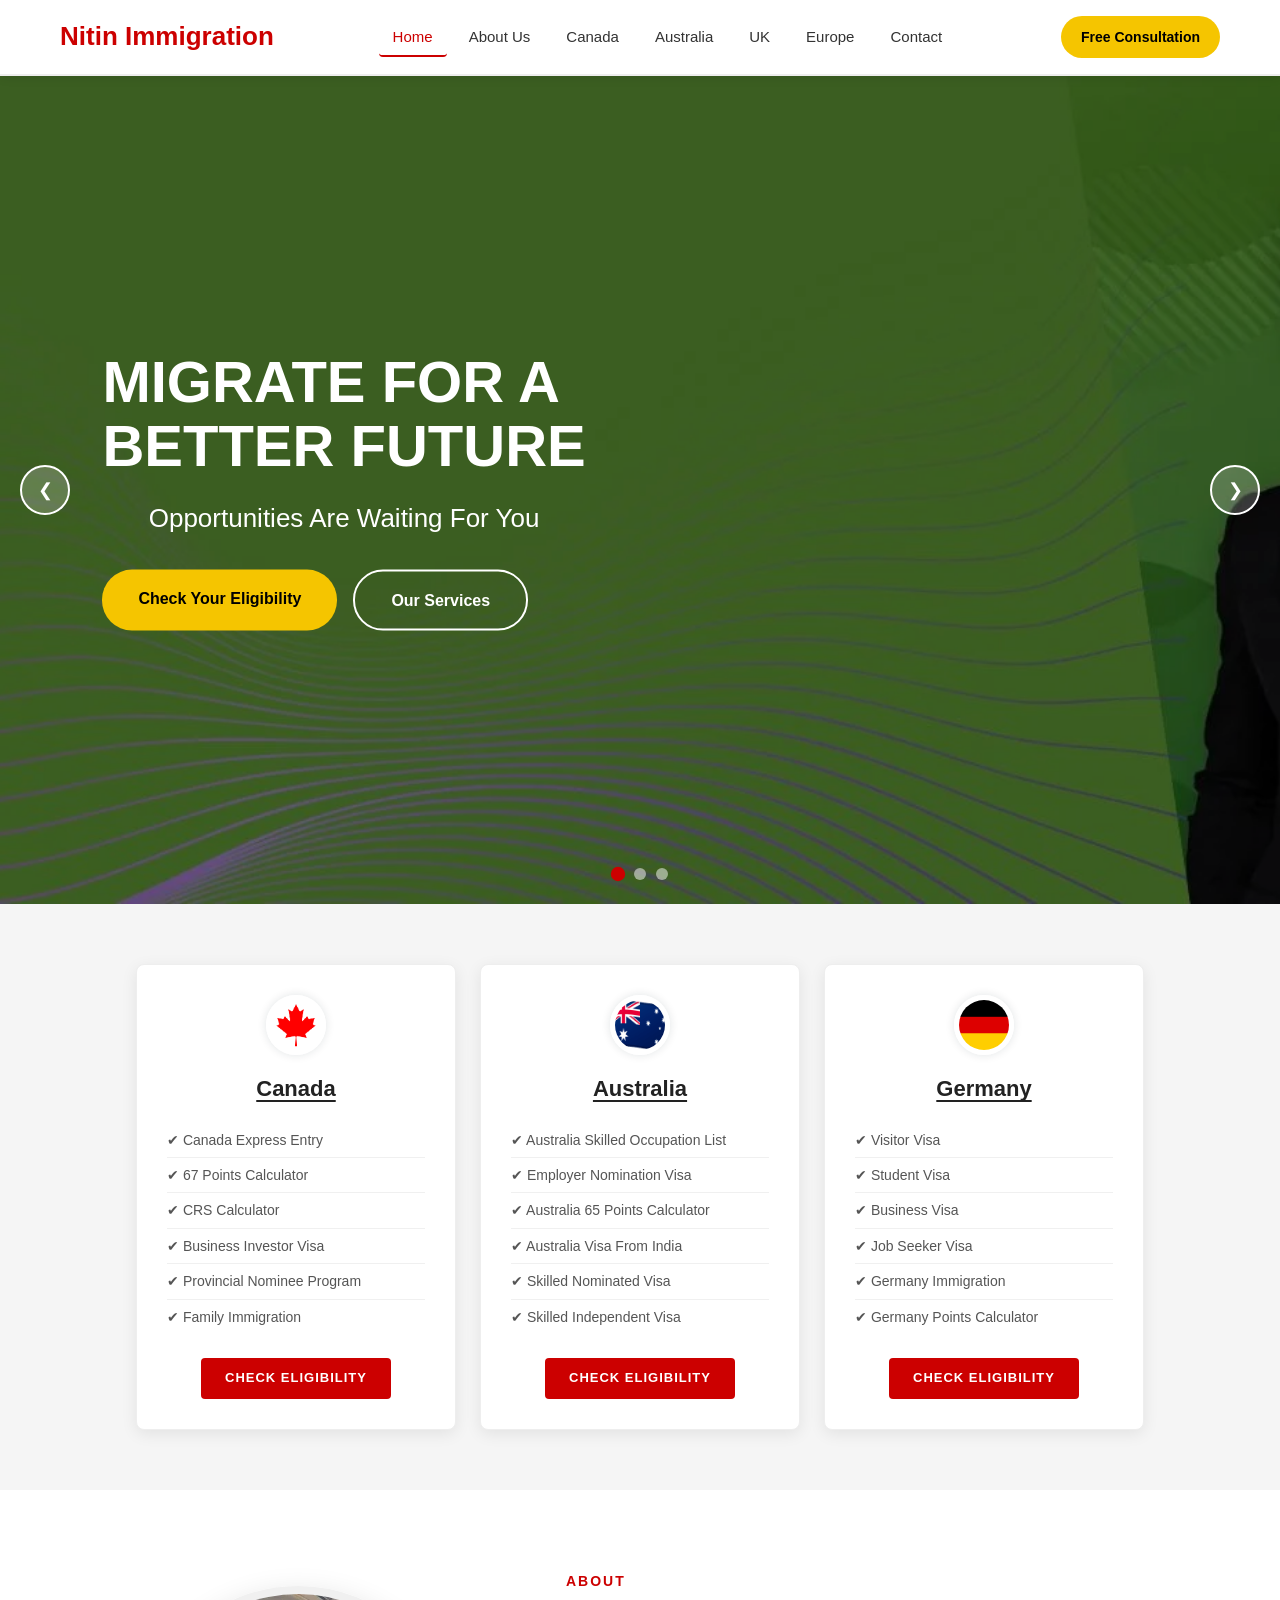
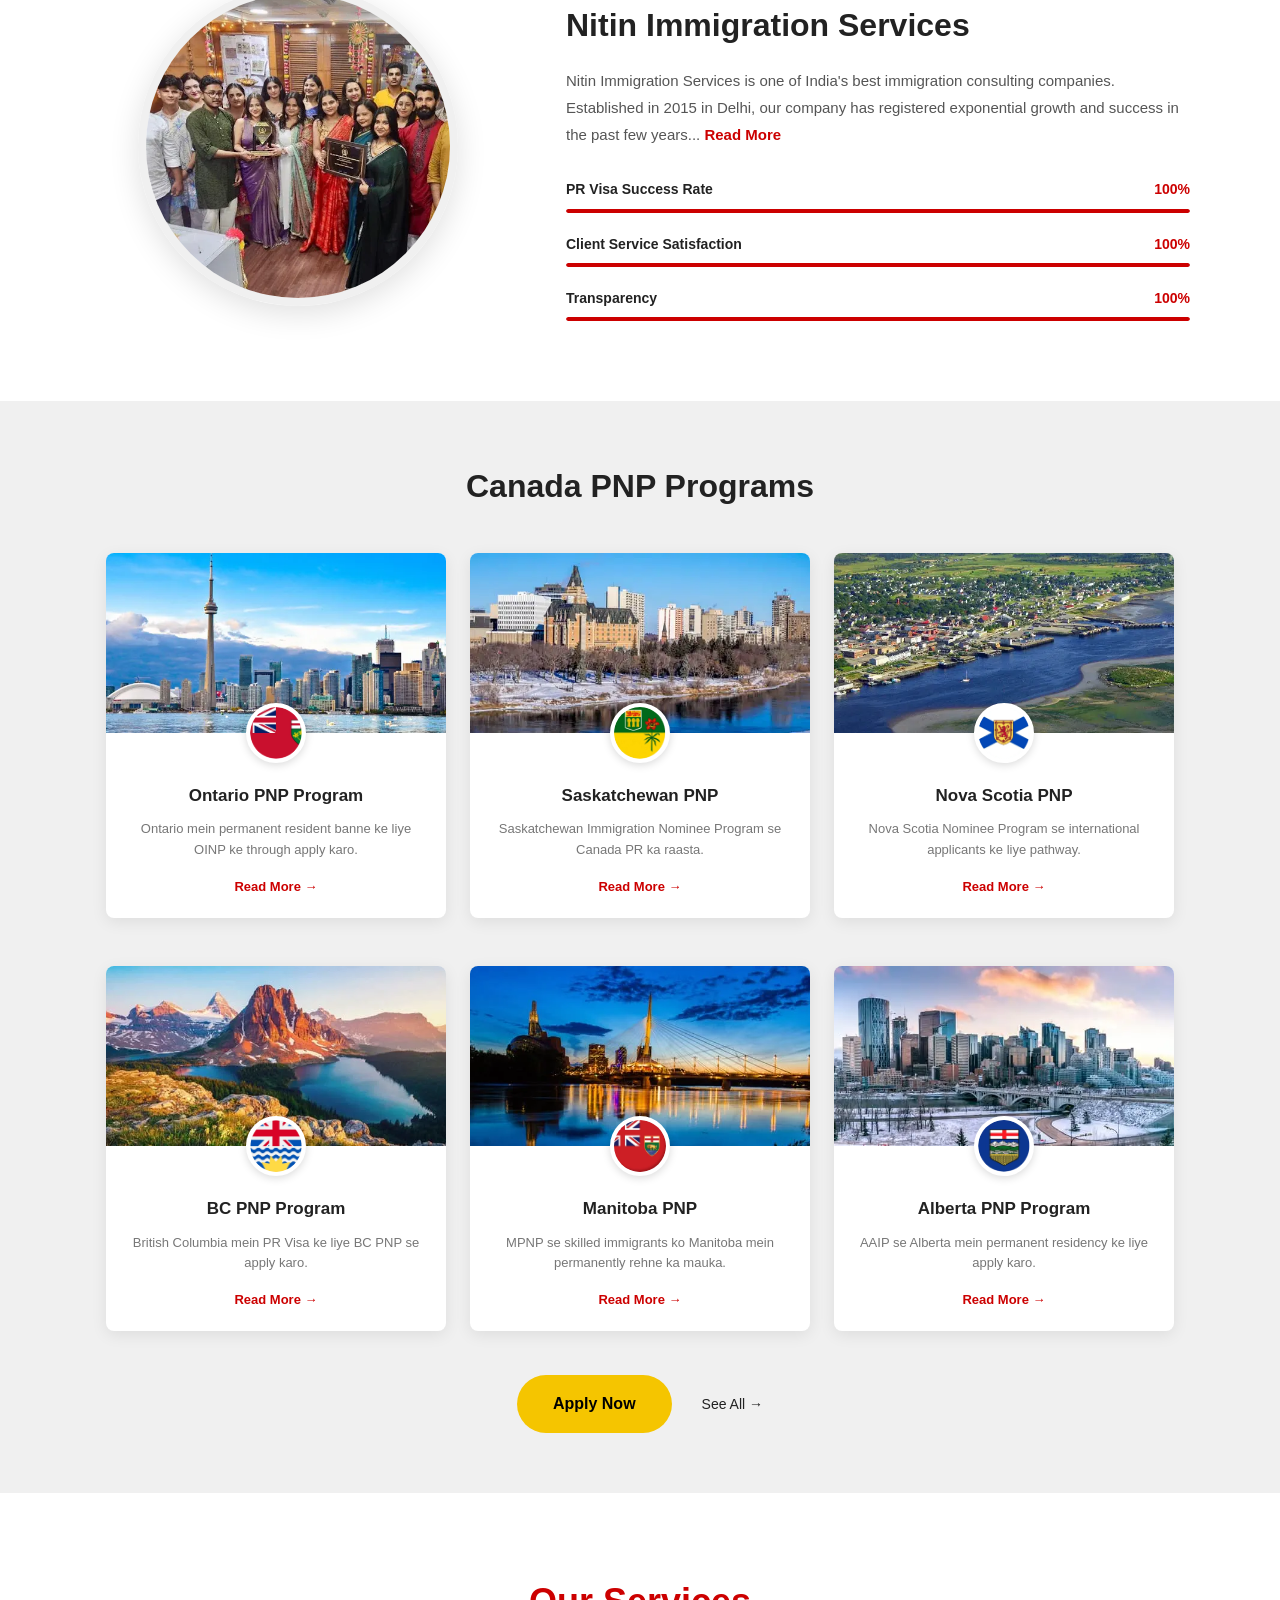
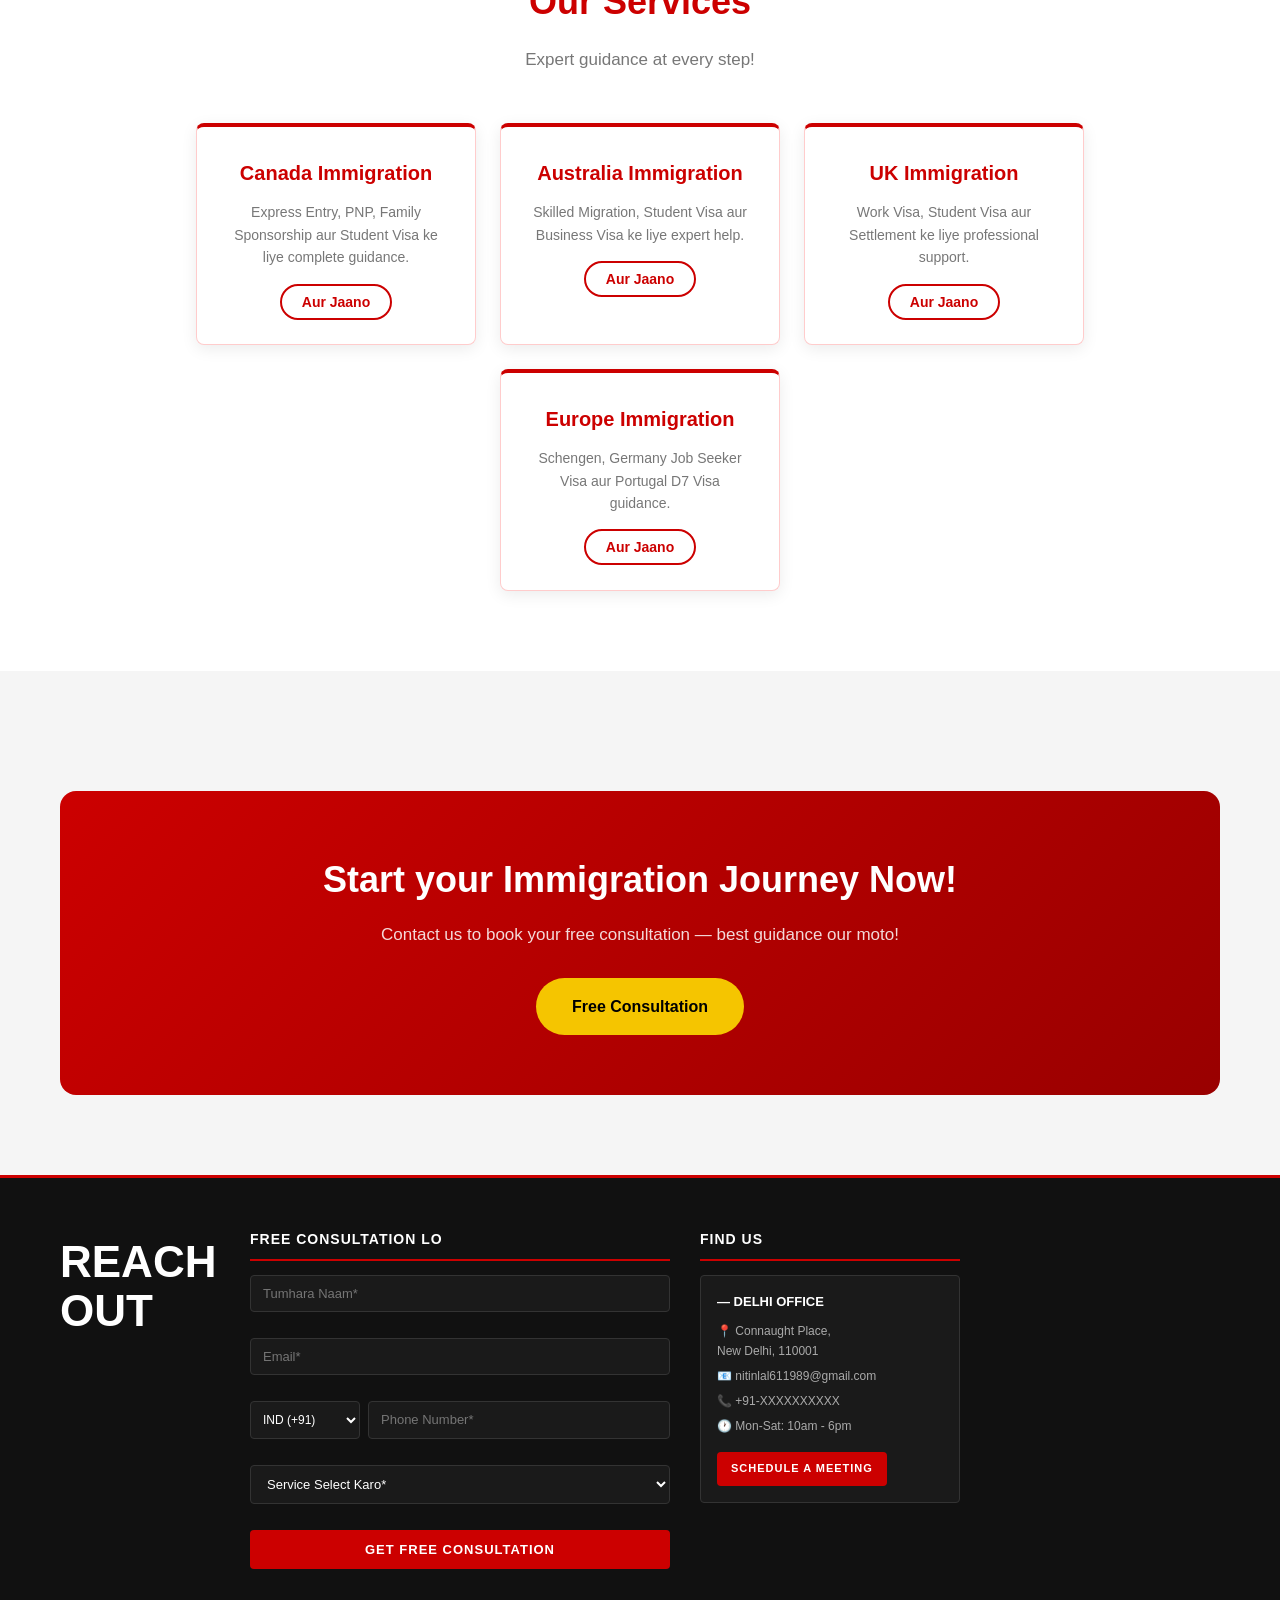
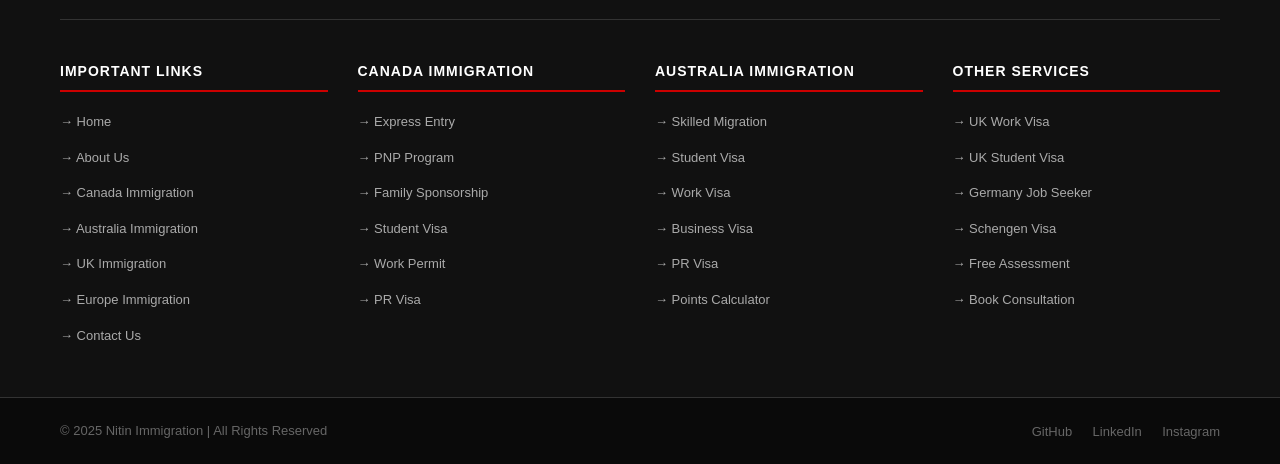
<file: index.html>
<!DOCTYPE html>
<html lang="en">
  <head>
    <meta charset="UTF-8">
    <meta name="viewport" content="width=device-width, initial-scale=1.0">
    <title>Nitin Immigration | Migrate For A Better Future</title>
    <link rel="stylesheet" href="style.css">
  </head>
  <body>

    <!-- header.js se aayega -->

    <!-- ===== SLIDER SECTION ===== -->
<section id="home">
  <div class="slider">

    <!-- Slide 1 -->
    <div class="slide active" style="background-image: url('images/slider1.webp')">
      <div class="slide-overlay"></div>
      <div class="slide-content">
        <h1>Migrate For A<br>Better Future</h1>
        <h2>Opportunities Are Waiting For You</h2>
        <div class="hero-buttons">
          <a href="contact.html" class="btn-primary">Check Your Eligibility</a>
          <a href="about.html" class="btn-secondary">Our Services</a>
        </div>
      </div>
    </div>

    <!-- Slide 2 -->
    <div class="slide" style="background-image: url('images/slider2.webp')">
      <div class="slide-overlay"></div>
      <div class="slide-content">
        <h1>Work In Your<br>Dream Country</h1>
        <h2>Get A Job Offer Within Minutes</h2>
        <div class="hero-buttons">
          <a href="contact.html" class="btn-primary">Search Now</a>
          <a href="about.html" class="btn-secondary">Know More</a>
        </div>
      </div>
    </div>

    <!-- Slide 3 -->
    <div class="slide" style="background-image: url('images/slider3.webp')">
      <div class="slide-overlay"></div>
      <div class="slide-content">
        <h1>Your Dream<br>Starts Here</h1>
        <h2>Expert Immigration Guidance</h2>
        <div class="hero-buttons">
          <a href="contact.html" class="btn-primary">Free Consultation</a>
          <a href="about.html" class="btn-secondary">Learn More</a>
        </div>
      </div>
    </div>

    <!-- Arrows -->
    <button class="slider-arrow prev" id="prevBtn">&#10094;</button>
    <button class="slider-arrow next" id="nextBtn">&#10095;</button>

    <!-- Dots -->
    <div class="slider-dots">
      <span class="dot active" onclick="goToSlide(0)"></span>
      <span class="dot" onclick="goToSlide(1)"></span>
      <span class="dot" onclick="goToSlide(2)"></span>
    </div>

  </div>
</section>
<!-- ===== COUNTRY CARDS ===== -->
<section id="countries">
  <div class="country-cards">

    <!-- Canada -->
    <div class="country-card">
      <img src="images/ca.webp" 
     alt="canada Flag" 
     class="country-flag-img">
      <h3>Canada</h3>
      <ul>
        <li>✔ Canada Express Entry</li>
        <li>✔ 67 Points Calculator</li>
        <li>✔ CRS Calculator</li>
        <li>✔ Business Investor Visa</li>
        <li>✔ Provincial Nominee Program</li>
        <li>✔ Family Immigration</li>
      </ul>
      <a href="canada.html" class="check-btn">CHECK ELIGIBILITY</a>
    </div>

    <!-- Australia -->
    <div class="country-card">
      <img src="images/au.webp" 
     alt="Australia Flag" 
     class="country-flag-img">
      <h3>Australia</h3>
      <ul>
        <li>✔ Australia Skilled Occupation List</li>
        <li>✔ Employer Nomination Visa</li>
        <li>✔ Australia 65 Points Calculator</li>
        <li>✔ Australia Visa From India</li>
        <li>✔ Skilled Nominated Visa</li>
        <li>✔ Skilled Independent Visa</li>
      </ul>
      <a href="australia.html" class="check-btn">CHECK ELIGIBILITY</a>
    </div>

    <!-- Germany -->
    <div class="country-card">
       <img src="images/de.webp" 
     alt="Germany Flag" 
     class="country-flag-img">
      <h3>Germany</h3>
      <ul>
        <li>✔ Visitor Visa</li>
        <li>✔ Student Visa</li>
        <li>✔ Business Visa</li>
        <li>✔ Job Seeker Visa</li>
        <li>✔ Germany Immigration</li>
        <li>✔ Germany Points Calculator</li>
      </ul>
      <a href="europe.html" class="check-btn">CHECK ELIGIBILITY</a>
    </div>

  </div>
</section>

    <!-- ===== ABOUT SECTION ===== -->
<section id="about-home">
  <div class="about-home-container">

    <!-- Left — Image -->
    <div class="about-home-image">
      <img src="images/team.webp" alt="Our Team" class="about-round-img">
    </div>

    <!-- Right — Content -->
    <div class="about-home-content">
      <span class="about-tag">ABOUT</span>
      <h2>Nitin Immigration Services</h2>
      <p>Nitin Immigration Services is one of India's best immigration 
         consulting companies. Established in 2015 in Delhi, our company 
         has registered exponential growth and success in the past few 
         years... <a href="about.html" class="read-more">Read More</a>
      </p>

      <!-- Progress Bars -->
      <div class="progress-section">

        <div class="progress-item">
          <div class="progress-label">
            <span>PR Visa Success Rate</span>
            <span>100%</span>
          </div>
          <div class="progress-bar">
            <div class="progress-fill" style="width: 100%"></div>
          </div>
        </div>

        <div class="progress-item">
          <div class="progress-label">
            <span>Client Service Satisfaction</span>
            <span>100%</span>
          </div>
          <div class="progress-bar">
            <div class="progress-fill" style="width: 100%"></div>
          </div>
        </div>

        <div class="progress-item">
          <div class="progress-label">
            <span>Transparency</span>
            <span>100%</span>
          </div>
          <div class="progress-bar">
            <div class="progress-fill" style="width: 100%"></div>
          </div>
        </div>

      </div>
    </div>

  </div>
</section>
<!-- ===== PNP PROGRAMS SECTION ===== -->
<section id="pnp-programs">
  <div class="pnp-container">
    <h2>Canada PNP Programs</h2>

    <div class="pnp-grid">

      <!-- Ontario -->
      <div class="pnp-card">
        <a href="canada.html">
          <img src="images/ontario-bg.webp" 
               alt="Ontario PNP" 
               class="pnp-bg-img">
          <div class="pnp-icon-wrap">
            <img src="images/ontario-icon.webp" 
                 alt="Ontario" 
                 class="pnp-icon">
          </div>
          <h3>Ontario PNP Program</h3>
          <p>Ontario mein permanent resident banne ke liye 
             OINP ke through apply karo.</p>
          <span class="pnp-read">Read More →</span>
        </a>
      </div>

      <!-- Saskatchewan -->
      <div class="pnp-card">
        <a href="canada.html">
          <img src="images/saskatchewan-bg.webp" 
               alt="Saskatchewan PNP" 
               class="pnp-bg-img">
          <div class="pnp-icon-wrap">
            <img src="images/saskatchewan-icon.webp" 
                 alt="Saskatchewan" 
                 class="pnp-icon">
          </div>
          <h3>Saskatchewan PNP</h3>
          <p>Saskatchewan Immigration Nominee Program 
             se Canada PR ka raasta.</p>
          <span class="pnp-read">Read More →</span>
        </a>
      </div>

      <!-- Nova Scotia -->
      <div class="pnp-card">
        <a href="canada.html">
          <img src="images/nova-scotia-bg.webp" 
               alt="Nova Scotia PNP" 
               class="pnp-bg-img">
          <div class="pnp-icon-wrap">
            <img src="images/nova-scotia-icon.webp" 
                 alt="Nova Scotia" 
                 class="pnp-icon">
          </div>
          <h3>Nova Scotia PNP</h3>
          <p>Nova Scotia Nominee Program se 
             international applicants ke liye pathway.</p>
          <span class="pnp-read">Read More →</span>
        </a>
      </div>

      <!-- British Columbia -->
      <div class="pnp-card">
        <a href="canada.html">
          <img src="images/bc-bg.webp" 
               alt="BC PNP" 
               class="pnp-bg-img">
          <div class="pnp-icon-wrap">
            <img src="images/bc-icon.webp" 
                 alt="BC" 
                 class="pnp-icon">
          </div>
          <h3>BC PNP Program</h3>
          <p>British Columbia mein PR Visa ke liye 
             BC PNP se apply karo.</p>
          <span class="pnp-read">Read More →</span>
        </a>
      </div>

      <!-- Manitoba -->
      <div class="pnp-card">
        <a href="canada.html">
          <img src="images/manitoba-bg.webp" 
               alt="Manitoba PNP" 
               class="pnp-bg-img">
          <div class="pnp-icon-wrap">
            <img src="images/manitoba-icon.webp" 
                 alt="Manitoba" 
                 class="pnp-icon">
          </div>
          <h3>Manitoba PNP</h3>
          <p>MPNP se skilled immigrants ko 
             Manitoba mein permanently rehne ka mauka.</p>
          <span class="pnp-read">Read More →</span>
        </a>
      </div>

      <!-- Alberta -->
      <div class="pnp-card">
        <a href="canada.html">
          <img src="images/alberta-bg.webp" 
               alt="Alberta PNP" 
               class="pnp-bg-img">
          <div class="pnp-icon-wrap">
            <img src="images/alberta-icon.webp" 
                 alt="Alberta" 
                 class="pnp-icon">
          </div>
          <h3>Alberta PNP Program</h3>
          <p>AAIP se Alberta mein permanent 
             residency ke liye apply karo.</p>
          <span class="pnp-read">Read More →</span>
        </a>
      </div>

    </div>

    <!-- Bottom Buttons -->
    <div class="pnp-bottom">
      <a href="contact.html" class="btn-primary">Apply Now</a>
      <a href="canada.html" class="pnp-see-all">See All →</a>
    </div>

  </div>
</section>
    
    <!-- ===== SERVICES SECTION ===== -->
    <section id="services">
      <h2>Our Services</h2>
      <p class="section-subtitle">
        Expert guidance at every step!
      </p>
      <div class="services-grid">

        <div class="service-card">
          <h3>Canada Immigration</h3>
          <p>Express Entry, PNP, Family Sponsorship
             aur Student Visa ke liye complete guidance.</p>
          <a href="canada.html">Aur Jaano</a>
        </div>

        <div class="service-card">
          <h3>Australia Immigration</h3>
          <p>Skilled Migration, Student Visa aur
             Business Visa ke liye expert help.</p>
          <a href="australia.html">Aur Jaano</a>
        </div>

        <div class="service-card">
          <h3>UK Immigration</h3>
          <p>Work Visa, Student Visa aur
             Settlement ke liye professional support.</p>
          <a href="uk.html">Aur Jaano</a>
        </div>

        <div class="service-card">
          <h3>Europe Immigration</h3>
          <p>Schengen, Germany Job Seeker Visa
             aur Portugal D7 Visa guidance.</p>
          <a href="europe.html">Aur Jaano</a>
        </div>

      </div>
    </section>

    <!-- ===== WHY US SECTION ===== */
    <section id="why">
      <h2>Why Choose Us?</h2>
      <p class="section-subtitle">
        10+ years of experience — 5000+ successful cases
      </p>
      <div class="why-grid">

        <div class="why-card">
          <h3>⭐ 10+ Years Experience</h3>
          <p>Decade ka proven track record
             immigration consulting mein.</p>
        </div>

        <div class="why-card">
          <h3>✅ 95% Success Rate</h3>
          <p>Har 100 mein se 95 cases
             successfully approved!</p>
        </div>

        <div class="why-card">
          <h3>🌍 50+ Countries</h3>
          <p>Duniya ke 50+ countries mein
             hamara network hai.</p>
        </div>

        <div class="why-card">
          <h3>🤝 Free Consultation</h3>
          <p>Pehli consultation bilkul
             free — koi hidden charges nahi!</p>
        </div>

      </div>
    </section>

    <!-- ===== CTA SECTION ===== -->
    <section id="cta-home">
      <div class="cta-section">
        <h2>Start your Immigration Journey Now!</h2>
        <p> Contact us to book your free consultation  —
           best guidance our moto!</p>
        <a href="contact.html" class="btn-primary">
          Free Consultation
        </a>
      </div>
    </section>

    <script src="header.js"></script>
    <script src="footer.js"></script>
    <script src="script.js"></script>
  </body>
</html>
</file>
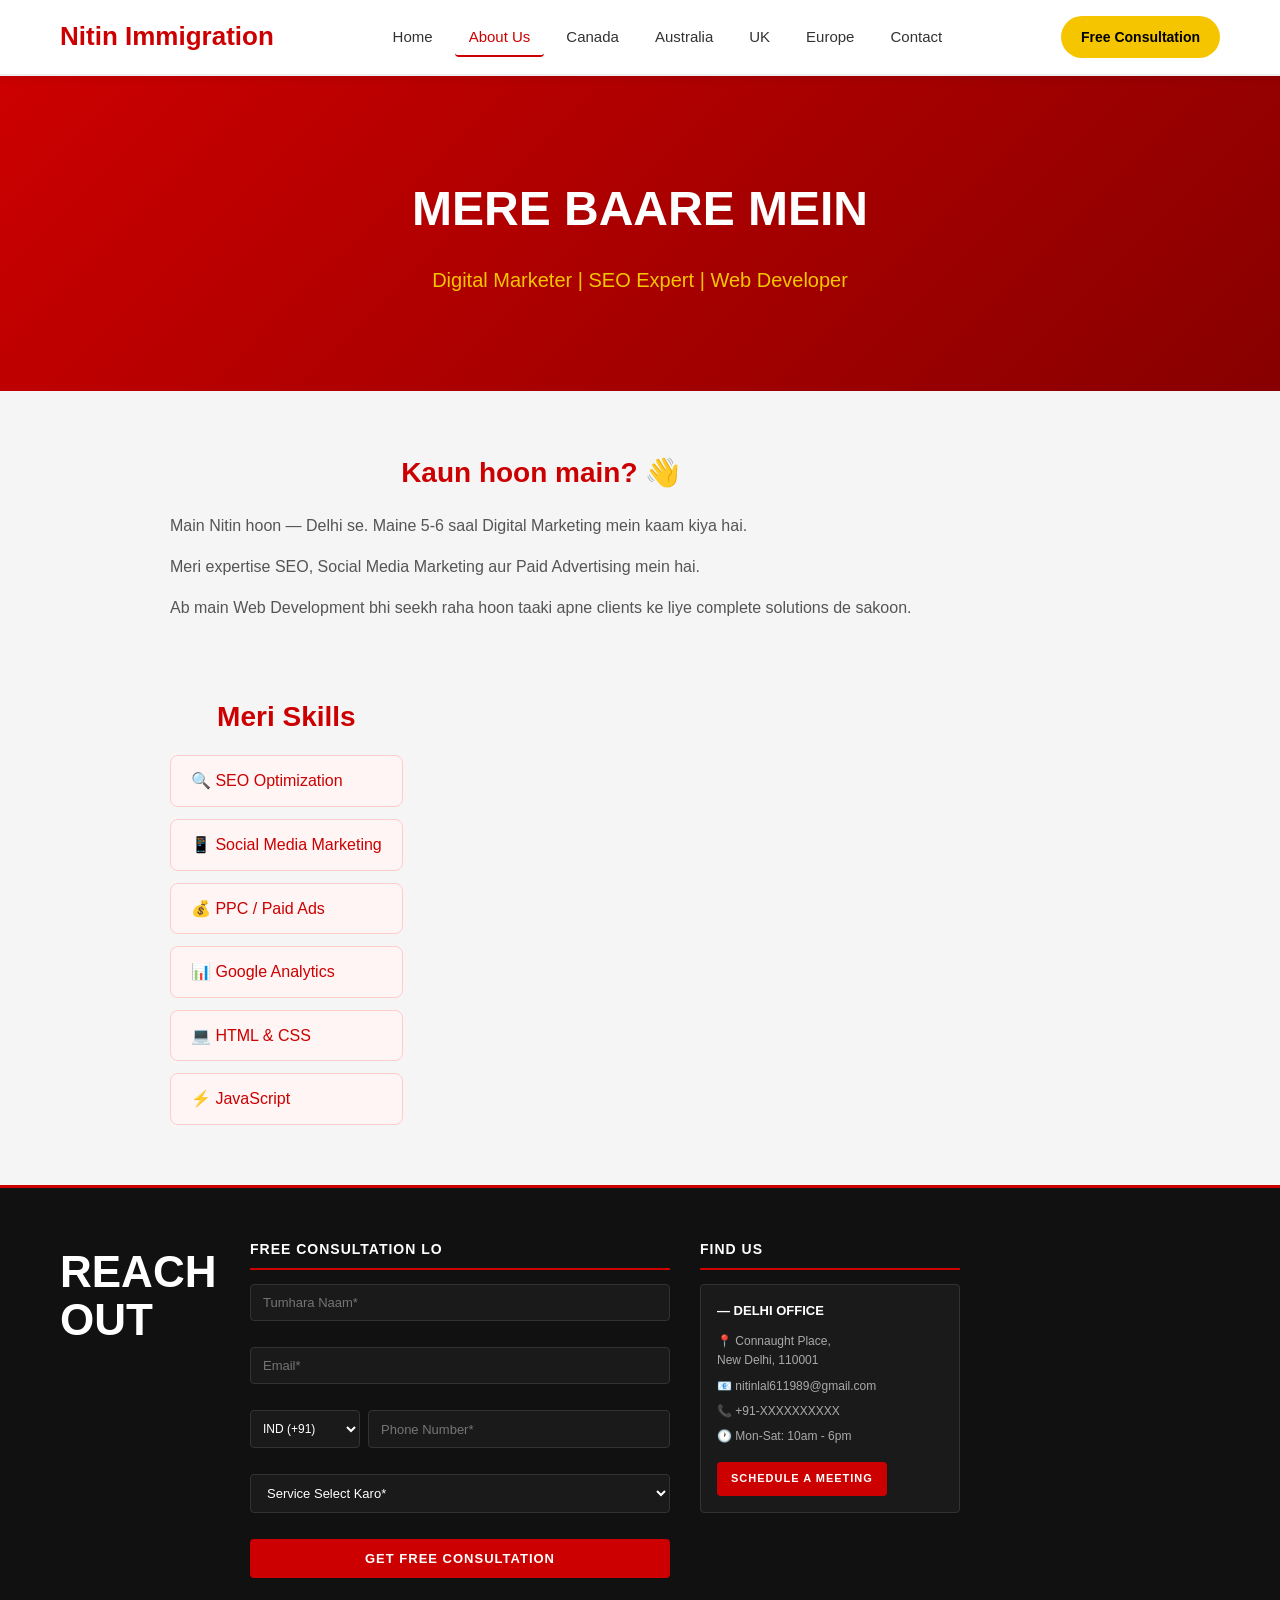
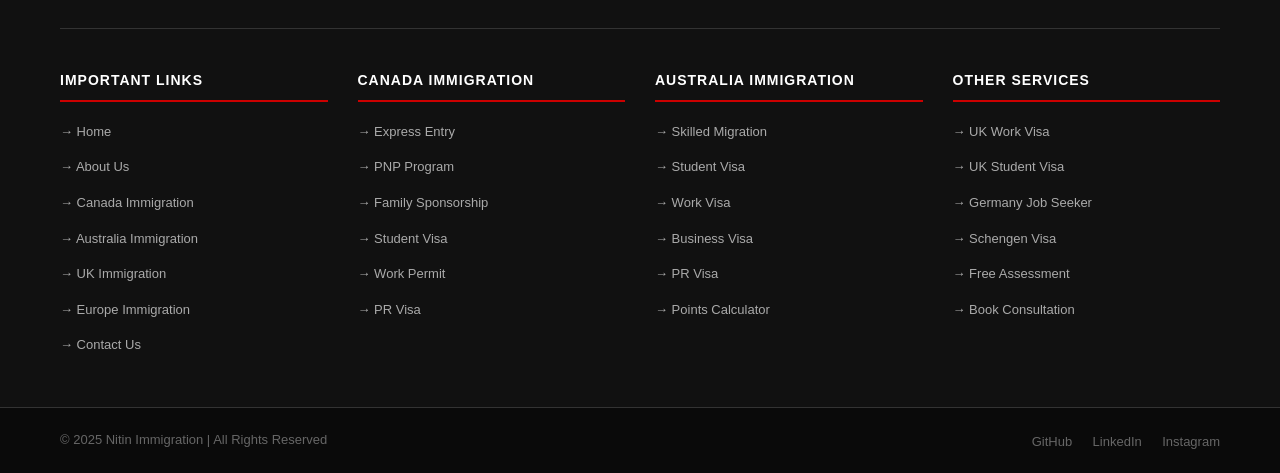
<file: about.html>
<!DOCTYPE html>
<html lang="en">
  <head>
    <meta charset="UTF-8">
    <meta name="viewport" content="width=device-width, initial-scale=1.0">
    <title>Nitin | About Me</title>
    <link rel="stylesheet" href="style.css">
  </head>
  <body>   
    <!-- ABOUT SECTION -->
    <section class="page-hero">
      <h1>Mere Baare Mein</h1>
      <p>Digital Marketer | SEO Expert | Web Developer</p>
    </section>

    <section class="about-detail">

      <div class="about-content">
        <h2>Kaun hoon main? 👋</h2>
        <p>Main Nitin hoon — Delhi se. Maine 5-6 saal
           Digital Marketing mein kaam kiya hai.</p>
        <p>Meri expertise SEO, Social Media Marketing
           aur Paid Advertising mein hai.</p>
        <p>Ab main Web Development bhi seekh raha hoon
           taaki apne clients ke liye complete solutions
           de sakoon.</p>
      </div>

      <div class="about-skills">
        <h2>Meri Skills</h2>
        <ul>
          <li>🔍 SEO Optimization</li>
          <li>📱 Social Media Marketing</li>
          <li>💰 PPC / Paid Ads</li>
          <li>📊 Google Analytics</li>
          <li>💻 HTML & CSS</li>
          <li>⚡ JavaScript</li>
        </ul>
      </div>

    </section>
  <script src="header.js"></script>   
   <script src="footer.js"></script>  
    <script src="script.js"></script>
  </body>
</html>
</file>
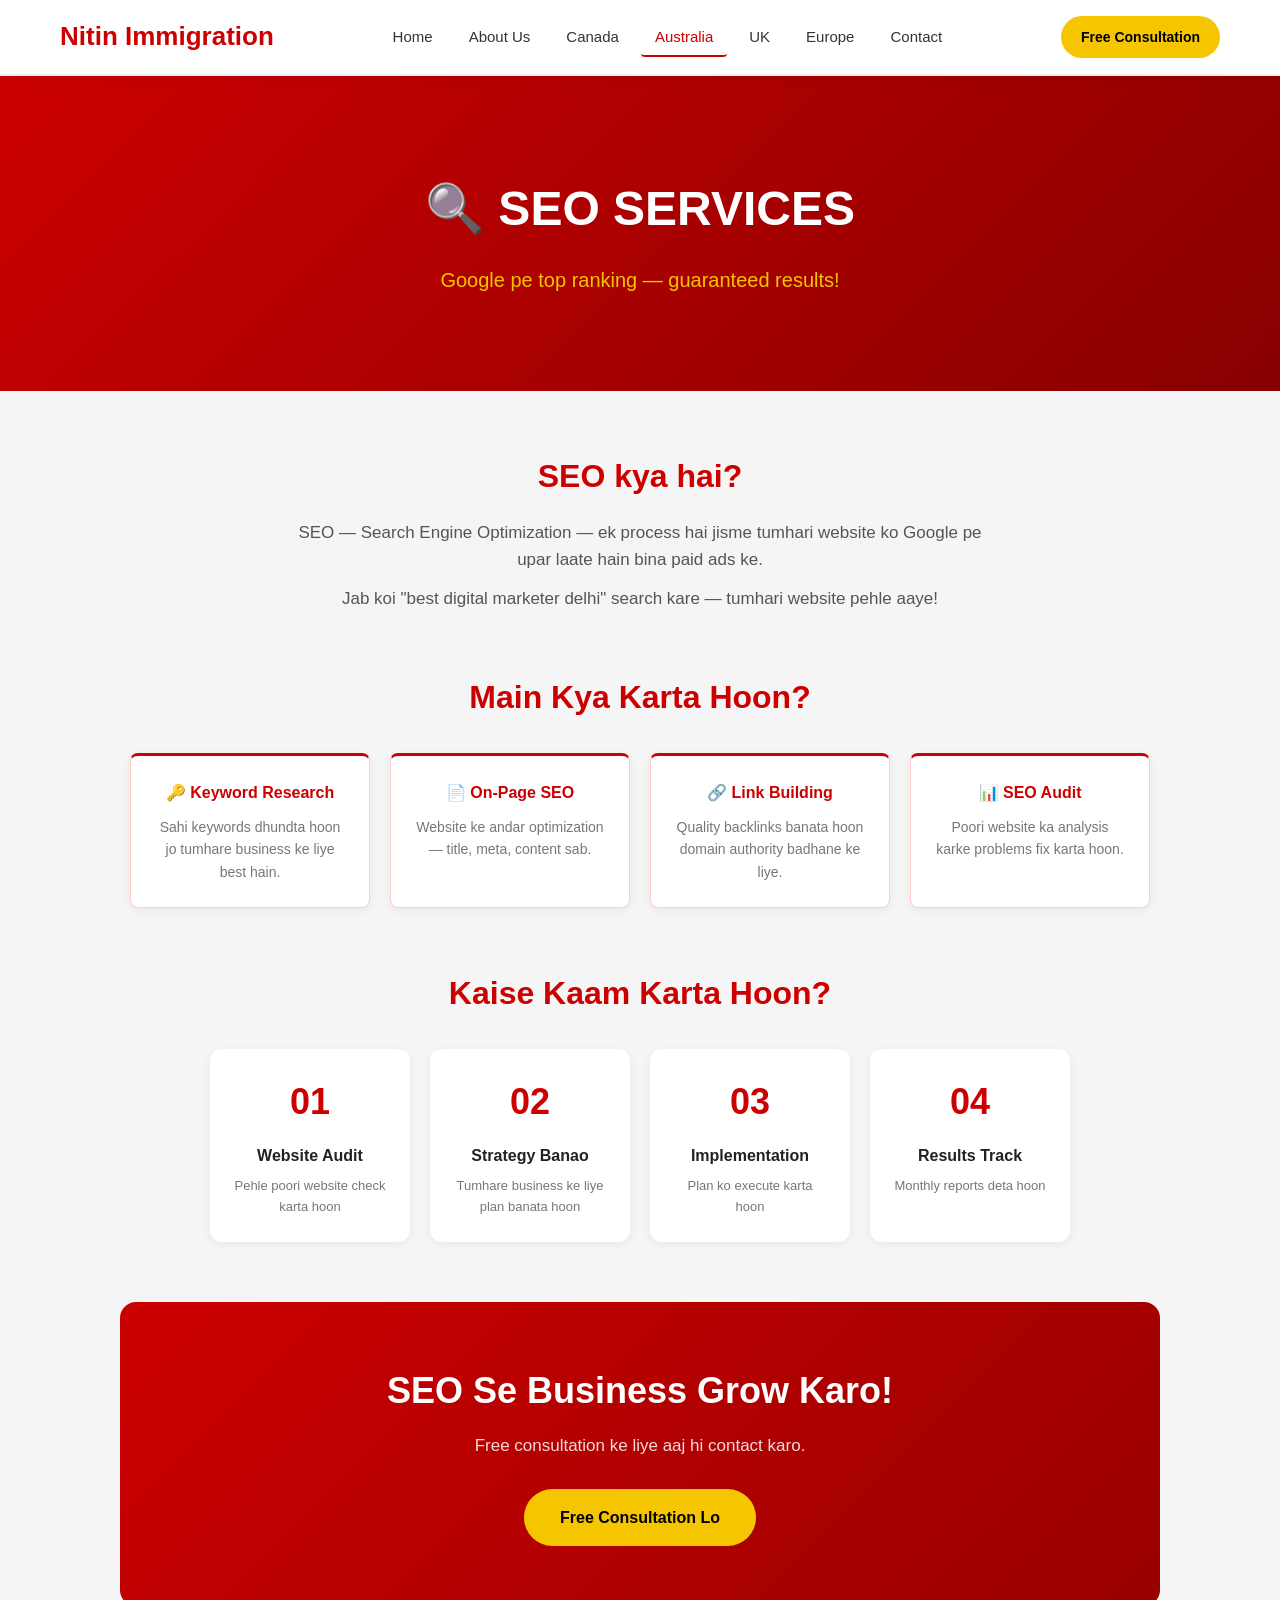
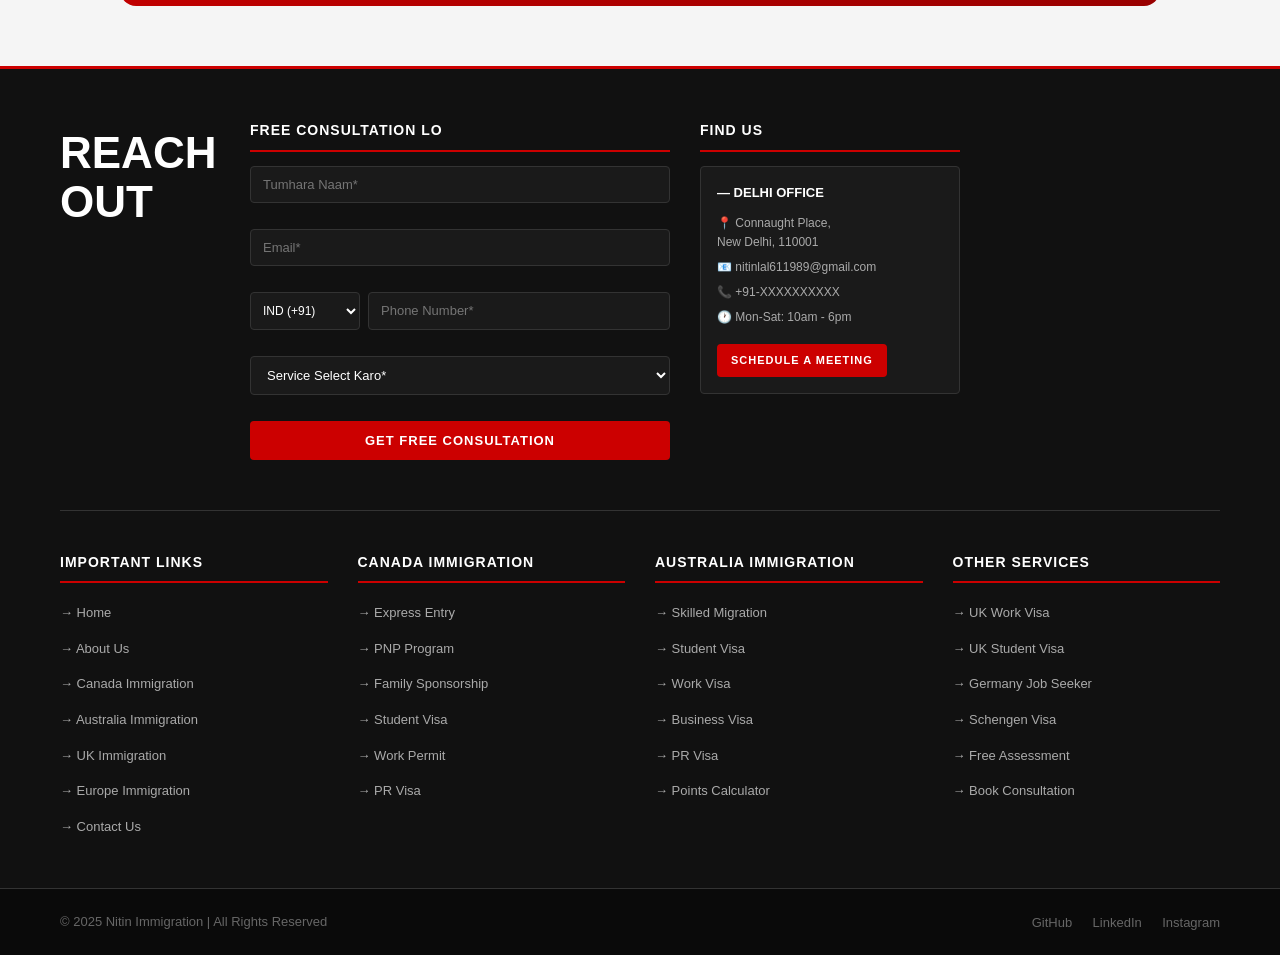
<file: australia.html>
<!DOCTYPE html>
<html lang="en">
  <head>
    <meta charset="UTF-8">
    <meta name="viewport" content="width=device-width, initial-scale=1.0">
    <title>Nitin | SEO Services</title>
    <link rel="stylesheet" href="style.css">
  </head>
  <body>
  <!-- PAGE HERO -->
    <section class="page-hero">
      <h1>🔍 SEO Services</h1>
      <p>Google pe top ranking — guaranteed results!</p>
    </section>

    <!-- SEO DETAIL -->
    <section class="service-detail">

      <div class="service-intro">
        <h2>SEO kya hai?</h2>
        <p>SEO — Search Engine Optimization — ek process
           hai jisme tumhari website ko Google pe upar
           laate hain bina paid ads ke.</p>
        <p>Jab koi "best digital marketer delhi" search
           kare — tumhari website pehle aaye!</p>
      </div>

      <div class="service-features">
        <h2>Main Kya Karta Hoon?</h2>
        <div class="features-grid">

          <div class="feature-card">
            <h3>🔑 Keyword Research</h3>
            <p>Sahi keywords dhundta hoon jo
               tumhare business ke liye best hain.</p>
          </div>

          <div class="feature-card">
            <h3>📄 On-Page SEO</h3>
            <p>Website ke andar optimization —
               title, meta, content sab.</p>
          </div>

          <div class="feature-card">
            <h3>🔗 Link Building</h3>
            <p>Quality backlinks banata hoon
               domain authority badhane ke liye.</p>
          </div>

          <div class="feature-card">
            <h3>📊 SEO Audit</h3>
            <p>Poori website ka analysis karke
               problems fix karta hoon.</p>
          </div>

        </div>
      </div>

      <!-- PROCESS -->
      <div class="process">
        <h2>Kaise Kaam Karta Hoon?</h2>
        <div class="steps">
          <div class="step">
            <span>01</span>
            <h3>Website Audit</h3>
            <p>Pehle poori website check karta hoon</p>
          </div>
          <div class="step">
            <span>02</span>
            <h3>Strategy Banao</h3>
            <p>Tumhare business ke liye plan banata hoon</p>
          </div>
          <div class="step">
            <span>03</span>
            <h3>Implementation</h3>
            <p>Plan ko execute karta hoon</p>
          </div>
          <div class="step">
            <span>04</span>
            <h3>Results Track</h3>
            <p>Monthly reports deta hoon</p>
          </div>
        </div>
      </div>

      <!-- CTA -->
      <div class="cta-section">
        <h2>SEO Se Business Grow Karo!</h2>
        <p>Free consultation ke liye aaj hi contact karo.</p>
        <a href="contact.html" class="btn-primary">
          Free Consultation Lo
        </a>
      </div>

    </section>

   <script src="header.js"></script>   
   <script src="footer.js"></script>  
    <script src="script.js"></script>
  </body>
</html>
</file>
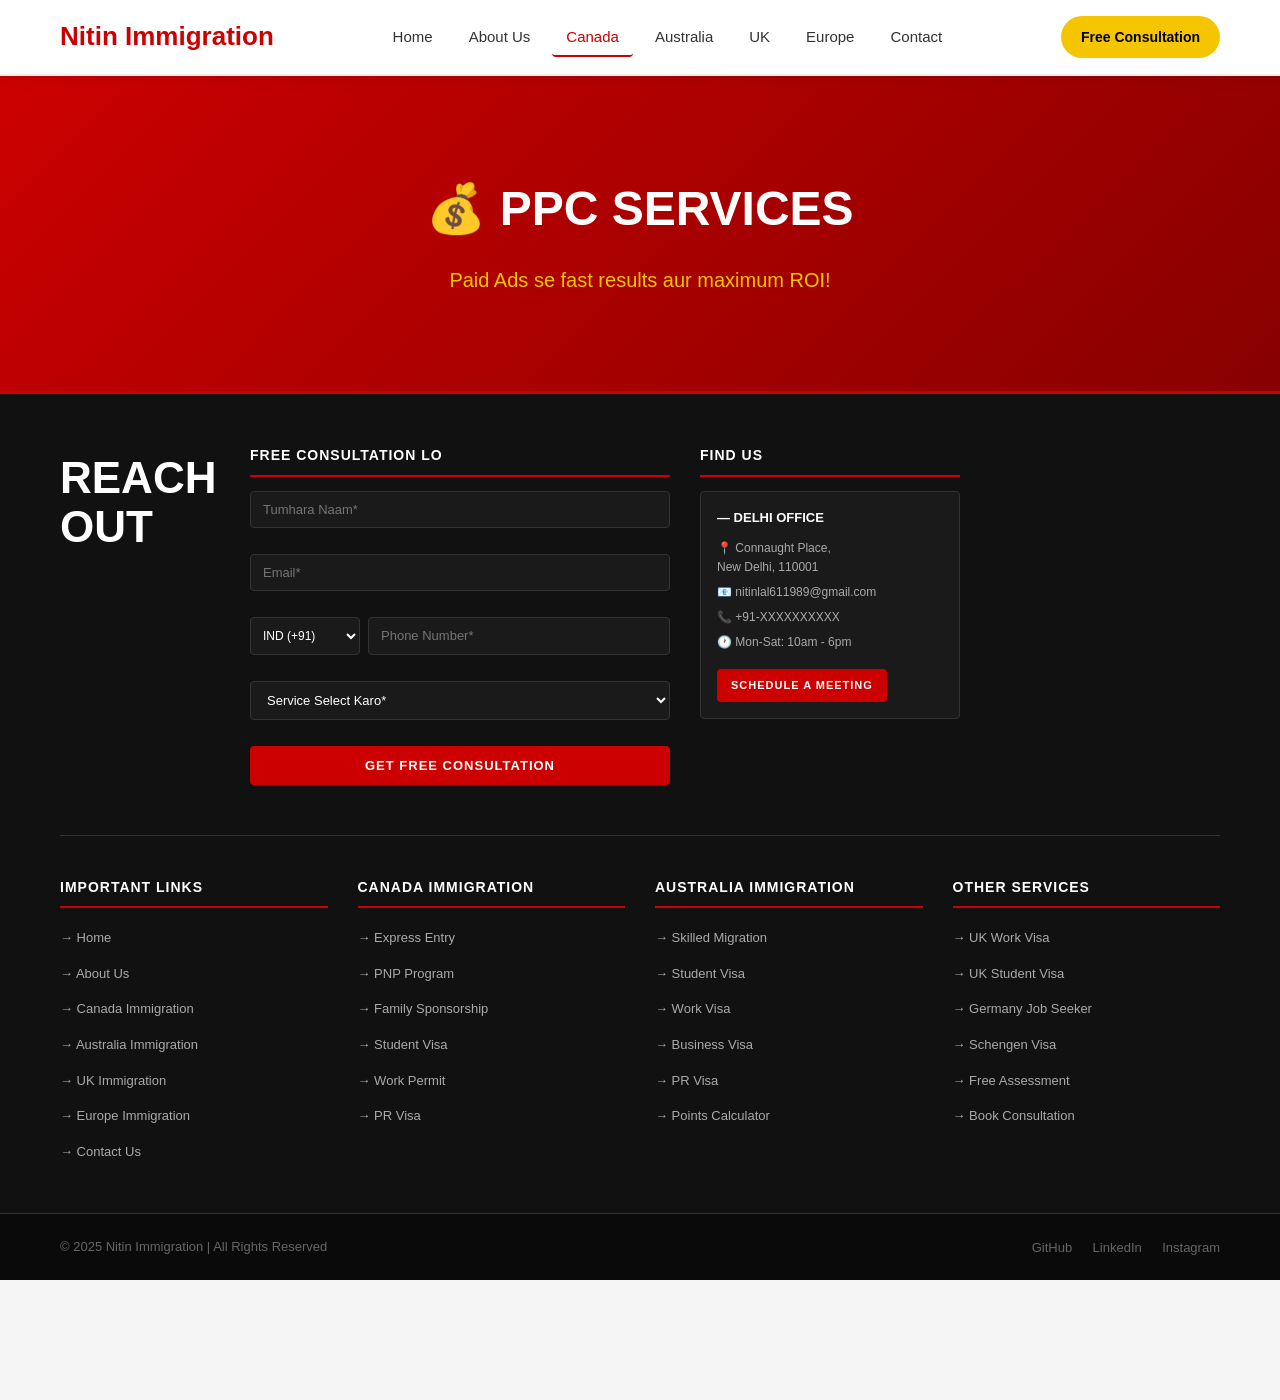
<file: canada.html>
<!DOCTYPE html>
<html lang="en">
  <head>
    <meta charset="UTF-8">
    <meta name="viewport" content="width=device-width, initial-scale=1.0">
    <title>Nitin | PPC Services</title>
    <link rel="stylesheet" href="style.css">
  </head>
  <body>
    <!-- PAGE HERO -->
    <section class="page-hero">
      <h1>💰 PPC Services</h1>
      <p>Paid Ads se fast results aur maximum ROI!</p>
    </section>
    <script src="header.js"></script>   
   <script src="footer.js"></script>  
    <script src="script.js"></script> 
    <body/>

    <!-- PPC DETAIL -->
    <section class="service-detail">
</file>
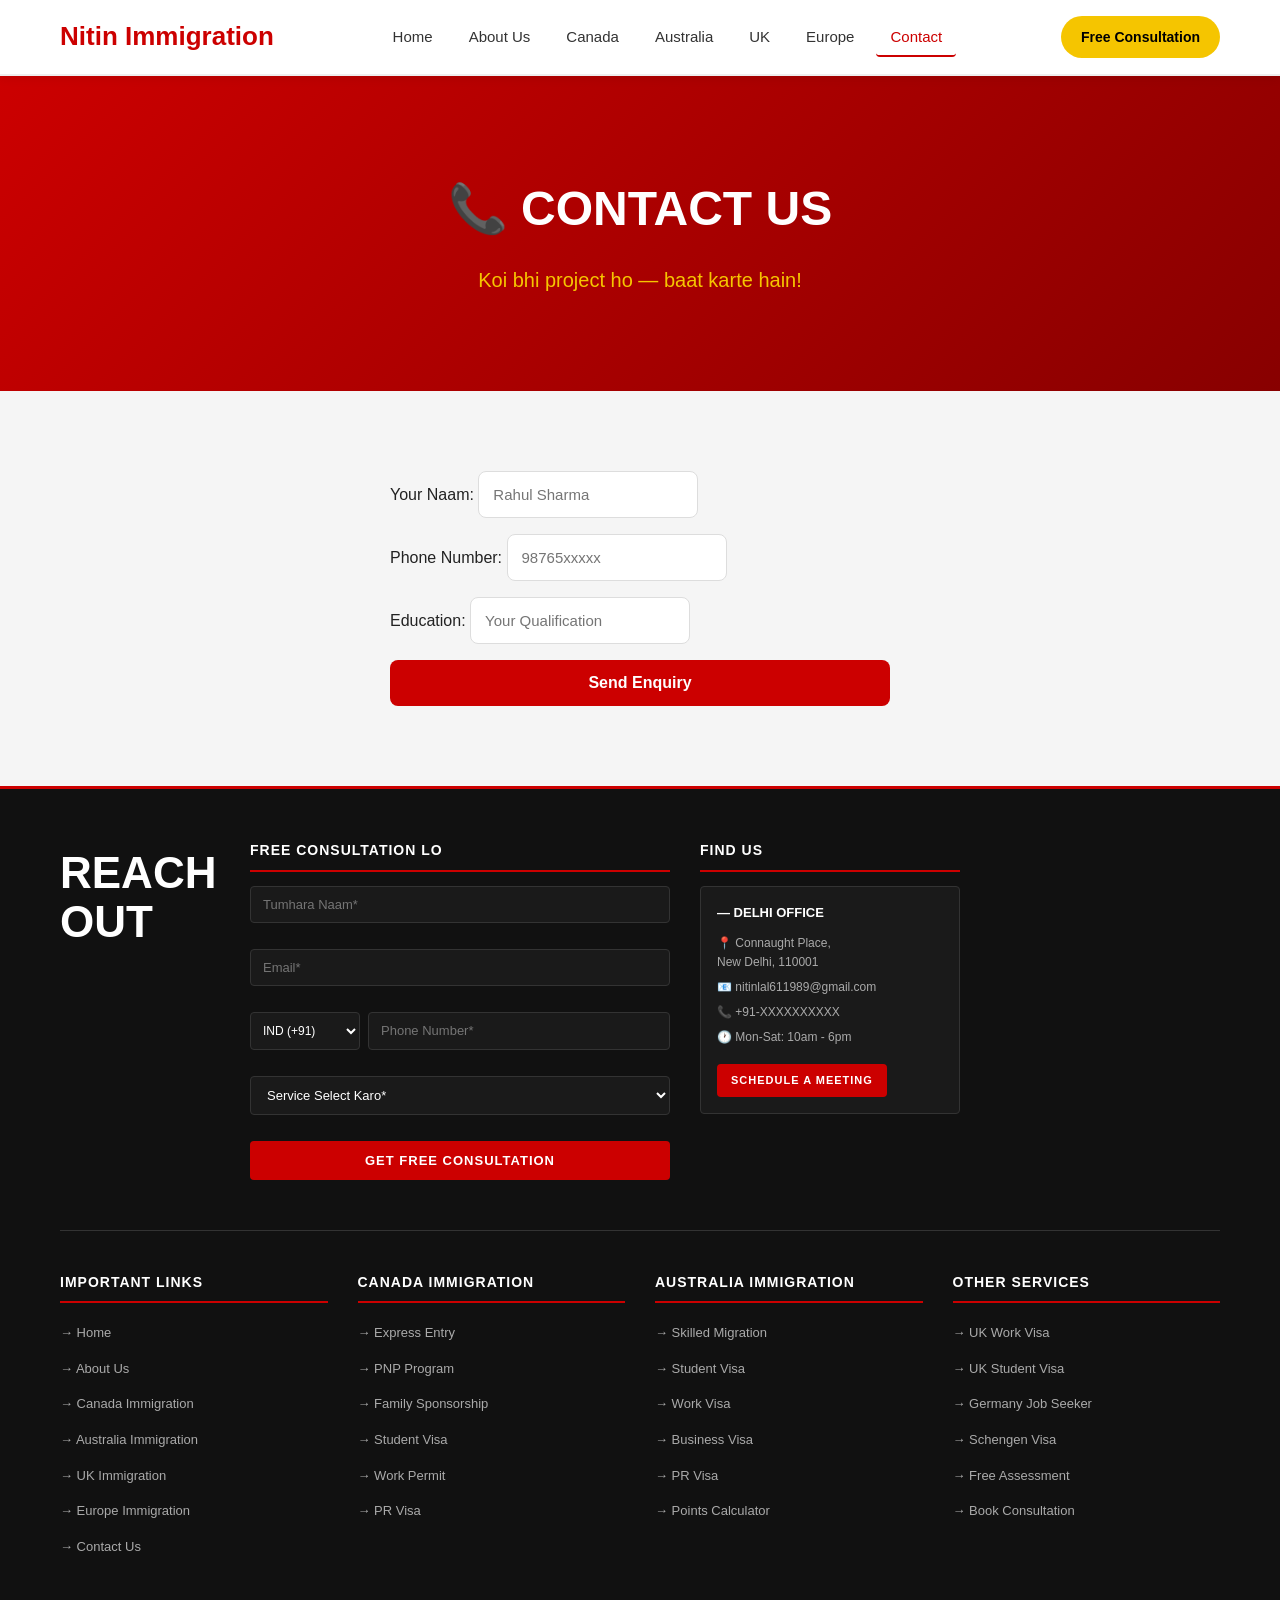
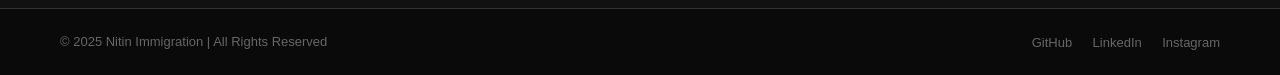
<file: contact.html>
<!DOCTYPE html>
<html lang="en">
  <head>
    <meta charset="UTF-8">
    <meta name="viewport" content="width=device-width, initial-scale=1.0">
    <title>Nitin | Contact</title>
    <link rel="stylesheet" href="style.css">
  </head>
  <body>

      <!-- PAGE HERO -->
    <section class="page-hero">
      <h1>📞 Contact Us</h1>
      <p>Koi bhi project ho — baat karte hain!</p>
    </section>

    <!-- CONTACT SECTION -->
    <section>
<form id="visaForm">
  <div>
    <label>Your Naam:</label>
    <input type="text" id="fullName" placeholder="Rahul Sharma">
  </div>
  
  <div>
    <label>Phone Number:</label>
    <input type="tel" id="phoneNumber" placeholder="98765xxxxx">
  </div>
<div>
    <label>Education:</label>
    <input type="test" id="Education" placeholder="Your Qualification">
  </div>
  <button type="submit" id="submitFormBtn">Send Enquiry</button>
</form>

<p id="formResponse" style="color: green; font-weight: bold;"></p>


      
    </section>

    

   <script src="header.js"></script>   
   <script src="footer.js"></script>  
    <script src="script.js"></script>
  </body>
</html>
</file>
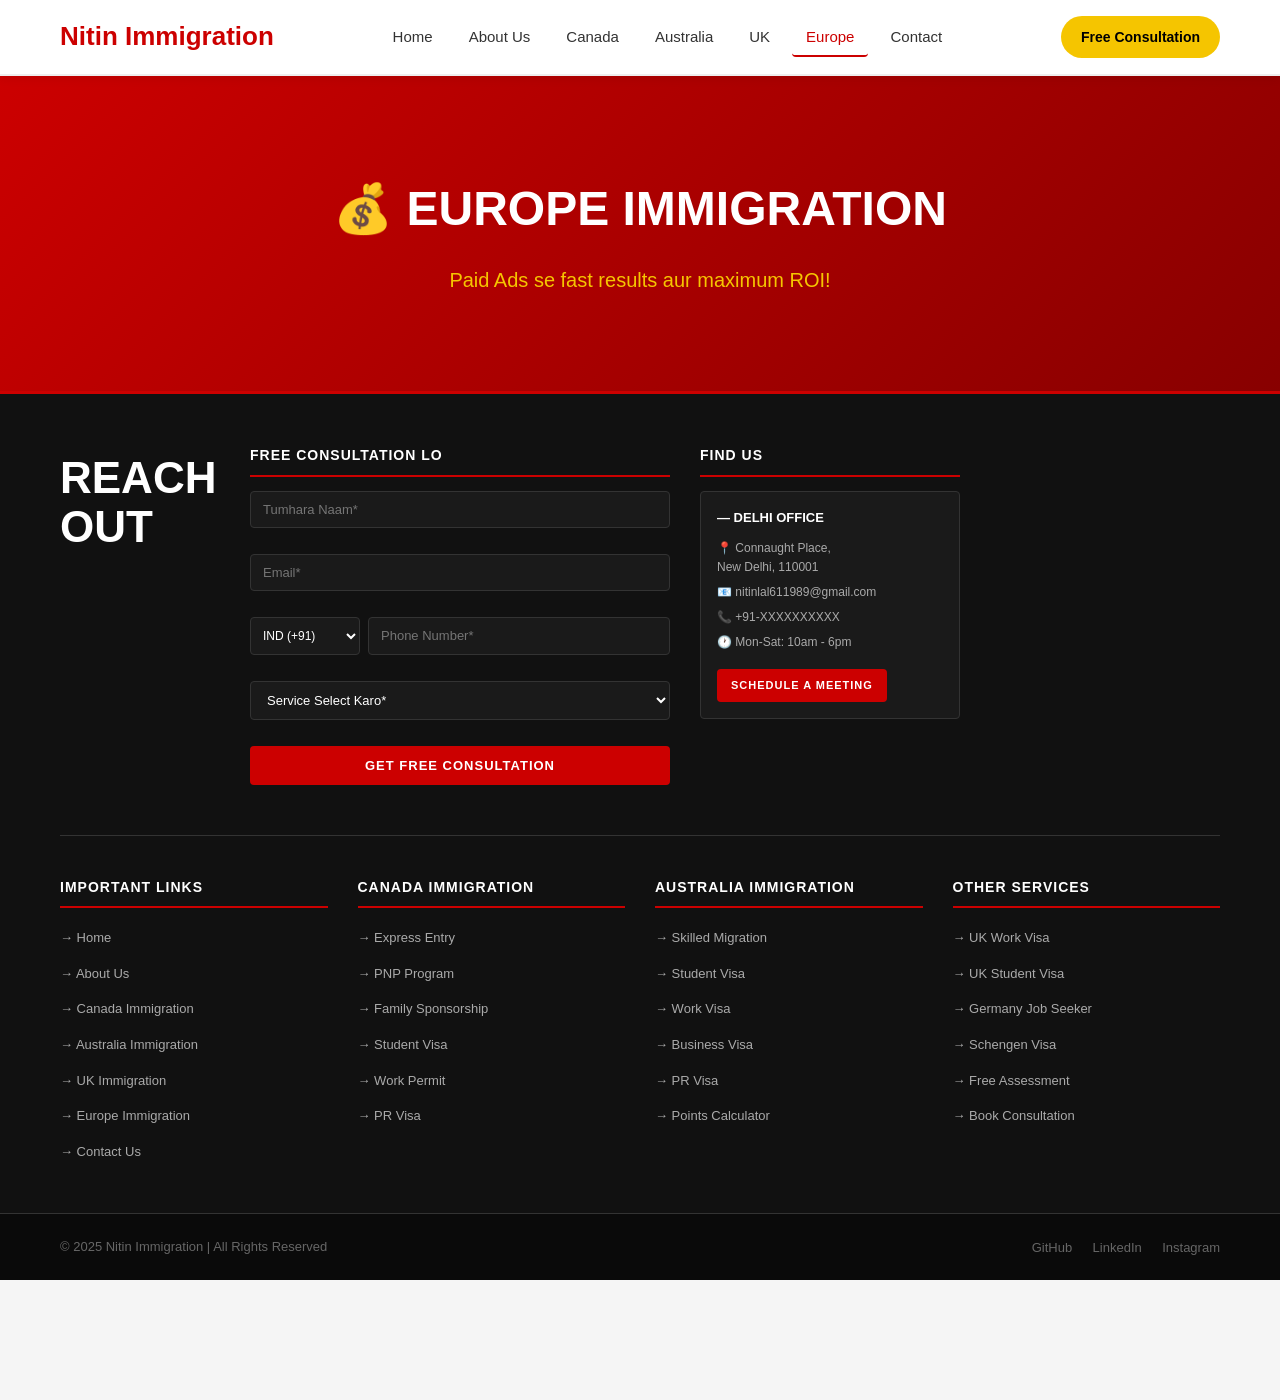
<file: europe.html>
<!DOCTYPE html>
<html lang="en">
  <head>
    <meta charset="UTF-8">
    <meta name="viewport" content="width=device-width, initial-scale=1.0">
    <title> Europe Immigration</title>
    <link rel="stylesheet" href="style.css">
  </head>
  <body>
    <!-- PAGE HERO -->
    <section class="page-hero">
      <h1>💰 Europe Immigration</h1>
      <p>Paid Ads se fast results aur maximum ROI!</p>
    </section>
    <script src="header.js"></script>   
   <script src="footer.js"></script>  
    <script src="script.js"></script> 
    <body/>

    <!-- Europe DETAIL -->
    <section class="service-detail">
</file>
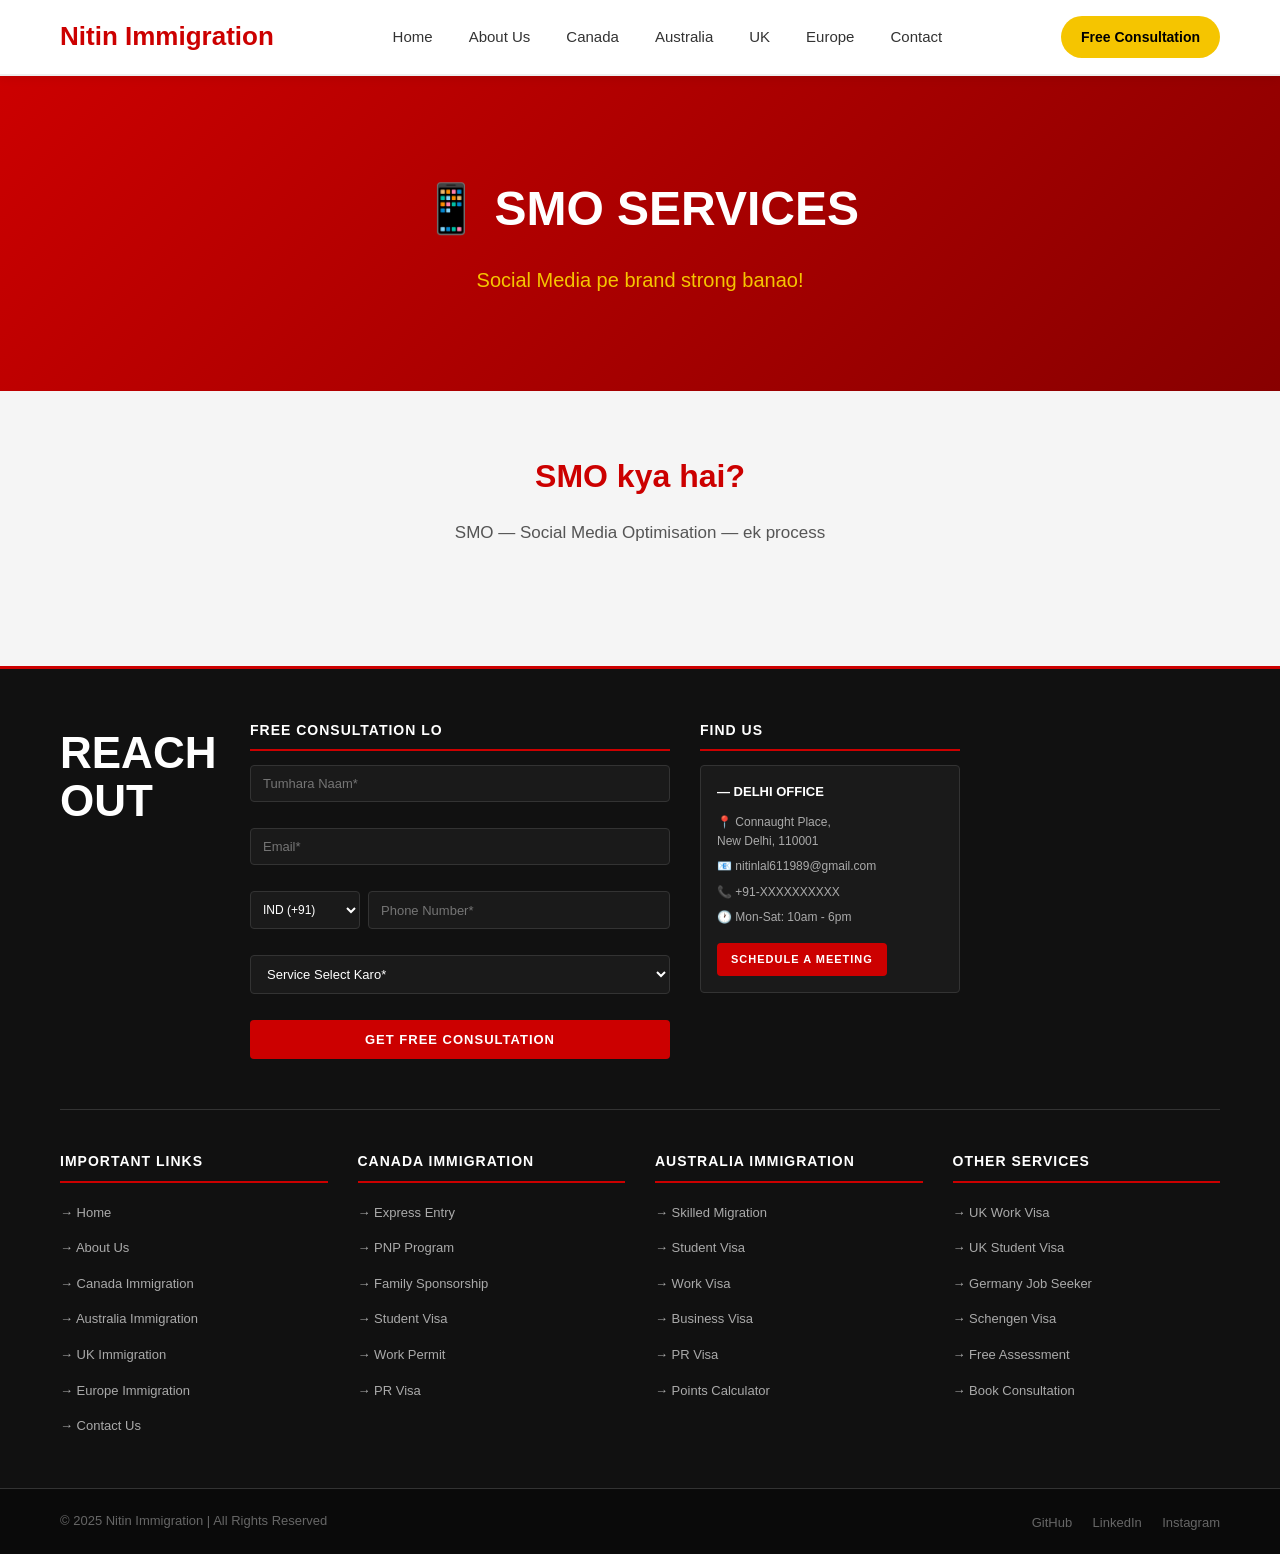
<file: smo.html>
<!DOCTYPE html>
<html lang="en">
  <head>
    <meta charset="UTF-8">
    <meta name="viewport" content="width=device-width, initial-scale=1.0">
    <title>Nitin | SMO Services</title>
    <link rel="stylesheet" href="style.css">
  </head>
  <body>
    <!-- PAGE HERO -->
    <section class="page-hero">
      <h1>📱 SMO Services</h1>
      <p>Social Media pe brand strong banao!</p>
    </section>

    <!-- SMO DETAIL -->
    <section class="service-detail">
      <div class="service-intro">
        <h2>SMO kya hai?</h2>
        <p>SMO — Social Media Optimisation — ek process
       </section> 
    <script src="header.js"></script>   
   <script src="footer.js"></script>  
    <script src="script.js"></script>
      </body>
</file>
<file: style.css>
/* ===== COLOR VARIABLES ===== */
:root {
  --primary: #cc0000;
  --primary-dark: #990000;
  --primary-light: #ff1a1a;
  --accent: #f5c500;
  --dark: #111111;
  --darker: #0a0a0a;
  --text-white: #ffffff;
  --text-grey: #777777;
  --text-dark: #222222;
}

/* ===== RESET & BASE ===== */
* {
  margin: 0;
  padding: 0;
  box-sizing: border-box;
}

body {
  font-family: 'Segoe UI', sans-serif;
  background-color: #f5f5f5;
  color: var(--text-dark);
  line-height: 1.6;
}

/* ===== HEADER ===== */
header {
  display: flex;
  justify-content: space-between;
  align-items: center;
  padding: 16px 60px;
  background-color: #ffffff;
  border-bottom: 2px solid #eeeeee;
  position: sticky;
  top: 0;
  z-index: 1000;
  box-shadow: 0 2px 10px rgba(0,0,0,0.08);
}

.logo {
  font-size: 26px;
  font-weight: bold;
  color: var(--primary);
  text-decoration: none;
}

nav {
  display: flex;
  align-items: center;
  gap: 8px;
}

nav a {
  color: #333333;
  text-decoration: none;
  padding: 8px 14px;
  font-size: 15px;
  font-weight: 500;
  border-radius: 4px;
  transition: all 0.3s;
}

nav a:hover {
  color: var(--primary);
  background-color: #fff5f5;
}

nav a.active {
  color: var(--primary);
  border-bottom: 2px solid var(--primary);
  padding-bottom: 6px;
}

/* ===== TOP BAR ===== */
.top-bar {
  background-color: var(--darker);
  padding: 8px 60px;
  display: flex;
  justify-content: space-between;
  align-items: center;
}

.top-bar-left {
  display: flex;
  align-items: center;
  gap: 8px;
}

.top-bar-left input {
  padding: 6px 14px;
  border-radius: 20px;
  border: none;
  font-size: 13px;
  width: 220px;
  outline: none;
}

.top-bar-right {
  display: flex;
  align-items: center;
  gap: 20px;
}

.top-bar-right a {
  color: #ffffff;
  text-decoration: none;
  font-size: 13px;
  font-weight: 500;
}

.top-bar-right a:hover {
  color: var(--accent);
}

.top-bar-btn {
  padding: 6px 16px;
  border-radius: 4px;
  font-size: 13px;
  font-weight: bold;
  text-decoration: none;
}

.top-bar-btn.green {
  background-color: #22aa44;
  color: #ffffff;
}

.top-bar-btn.yellow {
  background-color: var(--accent);
  color: #000000;
}

.hero-buttons {
  display: flex;
  gap: 16px;
  flex-wrap: wrap;
}

.btn-primary {
  display: inline-block;
  padding: 16px 36px;
  background-color: var(--accent);
  color: #000000;
  border-radius: 30px;
  text-decoration: none;
  font-weight: bold;
  font-size: 16px;
  transition: all 0.3s;
  border: none;
  cursor: pointer;
}

.btn-primary:hover {
  background-color: #e6b800;
  transform: translateY(-2px);
}

.btn-secondary {
  display: inline-block;
  padding: 16px 36px;
  border: 2px solid #ffffff;
  color: #ffffff;
  border-radius: 30px;
  text-decoration: none;
  font-weight: bold;
  font-size: 16px;
  transition: all 0.3s;
}

.btn-secondary:hover {
  background-color: #ffffff;
  color: var(--primary);
}

/* ===== SECTIONS ===== */
section {
  padding: 80px 60px;
}

section h2 {
  font-size: 36px;
  margin-bottom: 16px;
  color: var(--primary);
  text-align: center;
  font-weight: 700;
}

section .section-subtitle {
  text-align: center;
  color: var(--text-grey);
  font-size: 17px;
  margin-bottom: 50px;
  max-width: 600px;
  margin-left: auto;
  margin-right: auto;
}

/* ===== SERVICES GRID ===== */
#services {
  background-color: #ffffff;
}

.services-grid {
  display: flex;
  gap: 24px;
  justify-content: center;
  flex-wrap: wrap;
  margin-top: 40px;
}

.service-card {
  background-color: #ffffff;
  border: 1px solid #ffcccc;
  border-top: 4px solid var(--primary);
  border-radius: 8px;
  padding: 30px;
  width: 280px;
  text-align: center;
  box-shadow: 0 4px 16px rgba(0,0,0,0.08);
  transition: all 0.3s;
}

.service-card:hover {
  transform: translateY(-6px);
  box-shadow: 0 8px 24px rgba(204,0,0,0.15);
}

.service-card h3 {
  color: var(--primary);
  font-size: 20px;
  margin-bottom: 12px;
}

.service-card p {
  color: var(--text-grey);
  margin-bottom: 20px;
  font-size: 14px;
}

.service-card a {
  color: var(--primary);
  text-decoration: none;
  border: 2px solid var(--primary);
  padding: 8px 20px;
  border-radius: 20px;
  font-size: 14px;
  font-weight: 600;
  transition: all 0.3s;
}

.service-card a:hover {
  background-color: var(--primary);
  color: #ffffff;
}

/* ===== WHY GRID ===== */
#why {
  background-color: #f9f9f9;
  text-align: center;
}

.why-grid {
  display: flex;
  gap: 24px;
  justify-content: center;
  flex-wrap: wrap;
  margin-top: 40px;
}

.why-card {
  background-color: #ffffff;
  border-radius: 12px;
  padding: 30px;
  width: 260px;
  box-shadow: 0 4px 16px rgba(0,0,0,0.08);
  border-top: 4px solid var(--primary);
  transition: all 0.3s;
}

.why-card:hover {
  transform: translateY(-4px);
}

.why-card h3 {
  color: var(--primary);
  margin-bottom: 10px;
  font-size: 18px;
}

.why-card p {
  color: var(--text-grey);
  font-size: 14px;
}

/* ===== PAGE HERO ===== */
.page-hero {
  min-height: 35vh;
  display: flex;
  flex-direction: column;
  justify-content: center;
  align-items: center;
  text-align: center;
  padding: 60px 20px;
  background: linear-gradient(135deg, #cc0000, #880000);
}

.page-hero h1 {
  font-size: 48px;
  font-weight: 900;
  margin-bottom: 16px;
  color: #ffffff;
  text-transform: uppercase;
}

.page-hero p {
  font-size: 20px;
  color: var(--accent);
  font-weight: 500;
}

/* ===== SERVICE DETAIL PAGES ===== */
.service-detail {
  max-width: 1100px;
  margin: 0 auto;
  padding: 60px 30px;
}

.service-intro {
  text-align: center;
  margin-bottom: 60px;
}

.service-intro h2 {
  font-size: 32px;
  color: var(--primary);
  margin-bottom: 16px;
}

.service-intro p {
  color: #555555;
  font-size: 17px;
  max-width: 700px;
  margin: 0 auto 12px;
}

/* ===== FEATURES GRID ===== */
.service-features {
  margin-bottom: 60px;
}

.service-features h2 {
  font-size: 32px;
  color: var(--primary);
  text-align: center;
  margin-bottom: 30px;
}

.features-grid {
  display: flex;
  gap: 20px;
  flex-wrap: wrap;
  justify-content: center;
}

.feature-card {
  background-color: #ffffff;
  border: 1px solid #ffcccc;
  border-top: 3px solid var(--primary);
  border-radius: 8px;
  padding: 24px;
  width: 240px;
  text-align: center;
  box-shadow: 0 2px 10px rgba(0,0,0,0.06);
  transition: all 0.3s;
}

.feature-card:hover {
  transform: translateY(-4px);
  box-shadow: 0 6px 20px rgba(204,0,0,0.12);
}

.feature-card h3 {
  color: var(--primary);
  margin-bottom: 10px;
  font-size: 16px;
}

.feature-card p {
  color: var(--text-grey);
  font-size: 14px;
}

/* ===== PROCESS STEPS ===== */
.process {
  margin-bottom: 60px;
  text-align: center;
}

.process h2 {
  font-size: 32px;
  color: var(--primary);
  margin-bottom: 30px;
}

.steps {
  display: flex;
  gap: 20px;
  justify-content: center;
  flex-wrap: wrap;
}

.step {
  background-color: #ffffff;
  border-radius: 12px;
  padding: 24px;
  width: 200px;
  text-align: center;
  box-shadow: 0 2px 10px rgba(0,0,0,0.06);
}

.step span {
  font-size: 36px;
  color: var(--primary);
  display: block;
  margin-bottom: 12px;
  font-weight: 900;
}

.step h3 {
  color: var(--text-dark);
  margin-bottom: 8px;
  font-size: 16px;
}

.step p {
  color: var(--text-grey);
  font-size: 13px;
}

/* ===== CTA SECTION ===== */
.cta-section {
  text-align: center;
  background: linear-gradient(135deg, var(--primary), var(--primary-dark));
  border-radius: 16px;
  padding: 60px 50px;
  margin-top: 40px;
}

.cta-section h2 {
  font-size: 36px;
  color: #ffffff;
  margin-bottom: 12px;
}

.cta-section p {
  color: rgba(255,255,255,0.85);
  margin-bottom: 30px;
  font-size: 17px;
}

/* ===== ABOUT PAGE ===== */
.about-detail {
  display: flex;
  gap: 60px;
  max-width: 1000px;
  margin: 0 auto;
  padding: 60px 30px;
  flex-wrap: wrap;
}

.about-content h2,
.about-skills h2 {
  font-size: 28px;
  color: var(--primary);
  margin-bottom: 16px;
}

.about-content p {
  color: #555555;
  font-size: 16px;
  margin-bottom: 12px;
  line-height: 1.8;
}

.about-skills ul {
  list-style: none;
  display: flex;
  flex-direction: column;
  gap: 12px;
}

.about-skills ul li {
  background-color: #fff5f5;
  color: var(--primary);
  padding: 12px 20px;
  border-radius: 8px;
  border: 1px solid #ffcccc;
  font-weight: 500;
}

/* ===== CONTACT PAGE ===== */
.contact-section {
  display: flex;
  gap: 60px;
  max-width: 1000px;
  margin: 0 auto;
  padding: 60px 30px;
  flex-wrap: wrap;
}

.contact-info h2,
.contact-form h2 {
  font-size: 28px;
  color: var(--primary);
  margin-bottom: 24px;
}

.info-card {
  background-color: #fff5f5;
  border-radius: 10px;
  padding: 16px 20px;
  margin-bottom: 16px;
  border: 1px solid #ffcccc;
}

.info-card h3 {
  color: var(--primary);
  margin-bottom: 6px;
}

.info-card p {
  color: #555555;
}

.social-links {
  margin-top: 20px;
}

.social-links h3 {
  color: var(--text-dark);
  margin-bottom: 12px;
}

.social-links a {
  display: inline-block;
  color: var(--primary);
  border: 1px solid var(--primary);
  padding: 8px 20px;
  border-radius: 6px;
  text-decoration: none;
  margin-right: 10px;
  margin-bottom: 10px;
  transition: all 0.3s;
}

.social-links a:hover {
  background-color: var(--primary);
  color: #ffffff;
}

/* ===== FORMS ===== */
form {
  display: flex;
  flex-direction: column;
  max-width: 500px;
  margin: 0 auto;
  gap: 16px;
}

form input,
form textarea {
  padding: 14px;
  border-radius: 8px;
  border: 1px solid #dddddd;
  background-color: #ffffff;
  color: #333333;
  font-size: 15px;
  outline: none;
  transition: border 0.3s;
}

form input:focus,
form textarea:focus {
  border-color: var(--primary);
}

form textarea {
  height: 120px;
  resize: vertical;
}

form button {
  padding: 14px;
  background-color: var(--primary);
  color: #ffffff;
  border: none;
  border-radius: 8px;
  font-size: 16px;
  font-weight: bold;
  cursor: pointer;
  transition: background 0.3s;
}

form button:hover {
  background-color: var(--primary-dark);
}

.form-group {
  display: flex;
  flex-direction: column;
  gap: 6px;
  margin-bottom: 20px;
}

.form-group label {
  color: var(--text-dark);
  font-size: 14px;
  font-weight: 500;
}

.form-group select {
  padding: 14px;
  border-radius: 8px;
  border: 1px solid #dddddd;
  background-color: #ffffff;
  color: #333333;
  font-size: 15px;
}

.error {
  color: var(--primary);
  font-size: 13px;
}

.success-msg {
  display: none;
  background-color: #e8f5e9;
  color: #2e7d32;
  padding: 14px;
  border-radius: 8px;
  text-align: center;
  margin-top: 16px;
}

/* ===== FOOTER ===== */
.main-footer {
  background-color: #111111;
  border-top: 3px solid var(--primary);
}

/* ===== ROW 1 ===== */
.footer-row-1 {
  display: flex;
  flex-direction: row;
  gap: 30px;
  padding: 50px 60px;
  max-width: 1300px;
  margin: 0 auto;
  align-items: flex-start;
}

.footer-reach {
  width: 160px;
  min-width: 160px;
  max-width: 160px;
  padding-top: 10px;
}

.footer-reach h2 {
  font-size: 44px;
  font-weight: 900;
  color: #ffffff;
  line-height: 1.1;
  text-transform: uppercase;
}

.footer-form-wrap {
  flex: 1.5;
  min-width: 260px;
  max-width: 420px;
}

.footer-form-wrap h3 {
  color: #ffffff;
  font-size: 14px;
  font-weight: 600;
  margin-bottom: 14px;
  text-transform: uppercase;
  letter-spacing: 1px;
  border-bottom: 2px solid var(--primary);
  padding-bottom: 8px;
}

.footer-form-wrap input,
.footer-form-wrap select {
  width: 100%;
  padding: 10px 12px;
  margin-bottom: 10px;
  background-color: #1a1a1a;
  border: 1px solid #333;
  color: #ffffff;
  border-radius: 4px;
  font-size: 13px;
  outline: none;
}

.footer-form-wrap input:focus,
.footer-form-wrap select:focus {
  border-color: var(--primary);
}

.footer-form-wrap button {
  width: 100%;
  padding: 12px;
  background-color: var(--primary);
  color: #ffffff;
  border: none;
  border-radius: 4px;
  font-size: 13px;
  font-weight: bold;
  cursor: pointer;
  letter-spacing: 1px;
  transition: background 0.3s;
}

.footer-form-wrap button:hover {
  background-color: var(--primary-light);
}

.footer-find-wrap {
  flex: 1;
  min-width: 200px;
  max-width: 260px;
}

.footer-find-wrap h3 {
  color: #ffffff;
  font-size: 14px;
  font-weight: 600;
  margin-bottom: 14px;
  text-transform: uppercase;
  letter-spacing: 1px;
  border-bottom: 2px solid var(--primary);
  padding-bottom: 8px;
}

.office-card {
  background-color: #1a1a1a;
  border: 1px solid #333;
  padding: 16px;
  border-radius: 4px;
}

.office-card h4 {
  color: #ffffff;
  margin-bottom: 10px;
  font-size: 13px;
  font-weight: 600;
}

.office-card p {
  color: #aaaaaa;
  font-size: 12px;
  margin-bottom: 6px;
  line-height: 1.6;
}

.schedule-btn {
  display: inline-block;
  margin-top: 10px;
  padding: 8px 14px;
  background-color: var(--primary);
  color: #ffffff;
  text-decoration: none;
  font-size: 11px;
  font-weight: bold;
  border-radius: 4px;
  letter-spacing: 1px;
  transition: background 0.3s;
}

.schedule-btn:hover {
  background-color: var(--primary-light);
}

/* Phone Group */
.phone-group {
  display: flex;
  gap: 8px;
  margin-bottom: 10px;
}

.phone-group .country-code {
  width: 110px;
  padding: 10px 8px;
  background-color: #1a1a1a;
  border: 1px solid #333;
  color: #ffffff;
  border-radius: 4px;
  font-size: 12px;
  margin-bottom: 0;
}

.phone-group input {
  flex: 1;
  margin-bottom: 0 !important;
}

/* ===== DIVIDER ===== */
.footer-divider {
  height: 1px;
  background-color: #333333;
  max-width: 1300px;
  margin: 0 60px;
}

/* ===== ROW 2 ===== */
.footer-row-2 {
  display: flex;
  gap: 30px;
  padding: 40px 60px;
  max-width: 1300px;
  margin: 0 auto;
  flex-wrap: wrap;
}

.footer-links-col {
  flex: 1;
  min-width: 160px;
}

.footer-links-col h3 {
  color: #ffffff;
  font-size: 14px;
  font-weight: 600;
  margin-bottom: 16px;
  text-transform: uppercase;
  letter-spacing: 1px;
  border-bottom: 2px solid var(--primary);
  padding-bottom: 8px;
}

.footer-links-col ul {
  list-style: none;
  padding: 0;
}

.footer-links-col ul li {
  margin-bottom: 10px;
}

.footer-links-col ul li a {
  color: #aaaaaa;
  text-decoration: none;
  font-size: 13px;
  transition: all 0.3s;
}

.footer-links-col ul li a:hover {
  color: var(--primary);
  padding-left: 4px;
}

/* ===== BOTTOM BAR ===== */
.footer-bottom {
  display: flex;
  justify-content: space-between;
  align-items: center;
  padding: 20px 60px;
  border-top: 1px solid #333;
  background-color: #0a0a0a;
  flex-wrap: wrap;
  gap: 12px;
}

.footer-bottom p {
  color: #666666;
  font-size: 13px;
}

.social-icons a {
  color: #666666;
  text-decoration: none;
  margin-left: 16px;
  font-size: 13px;
  transition: color 0.3s;
}

.social-icons a:hover {
  color: var(--primary);
}
/* ===== SLIDER ===== */
#home {
  padding: 0;
  margin: 0;
}

.slider {
  position: relative;
  width: 100%;
  height: 92vh;
  overflow: hidden;
}

.slide {
  position: absolute;
  top: 0;
  left: 0;
  width: 100%;
  height: 100%;
  background-size: cover;
  background-position: center;
  background-repeat: no-repeat;
  opacity: 0;
  transition: opacity 0.8s ease-in-out;
  z-index: 1;
}

.slide.active {
  opacity: 1;
  z-index: 2;
}

.slide-overlay {
  position: absolute;
  top: 0;
  left: 0;
  width: 100%;
  height: 100%;
  background: rgba(0, 0, 0, 0.45);
}

.slide-content {
  position: absolute;
  top: 50%;
  left: 8%;
  transform: translateY(-50%);
  z-index: 2;
  max-width: 650px;
}

.slide-content h1 {
  font-size: 58px;
  font-weight: 900;
  color: #ffffff;
  line-height: 1.1;
  margin-bottom: 20px;
  text-transform: uppercase;
}

.slide-content h2 {
  font-size: 26px;
  color: #ffffff;
  margin-bottom: 30px;
  font-weight: 400;
}

/* Arrows */
.slider-arrow {
  position: absolute;
  top: 50%;
  transform: translateY(-50%);
  background: rgba(255,255,255,0.2);
  color: #ffffff;
  border: 2px solid #ffffff;
  width: 50px;
  height: 50px;
  border-radius: 50%;
  font-size: 18px;
  cursor: pointer;
  z-index: 10;
  transition: all 0.3s;
}

.slider-arrow:hover {
  background: var(--primary);
  border-color: var(--primary);
}

.slider-arrow.prev { left: 20px; }
.slider-arrow.next { right: 20px; }

/* Dots */
.slider-dots {
  position: absolute;
  bottom: 24px;
  left: 50%;
  transform: translateX(-50%);
  display: flex;
  gap: 10px;
  z-index: 10;
}

.dot {
  width: 12px;
  height: 12px;
  border-radius: 50%;
  background: rgba(255,255,255,0.5);
  cursor: pointer;
  transition: all 0.3s;
}

.dot.active {
  background: var(--primary);
  transform: scale(1.2);
}

/* ===== COUNTRY CARDS ===== */
#countries {
  background-color: #f5f5f5;
  padding: 60px 40px;
}

.country-cards {
  display: flex;
  gap: 24px;
  justify-content: center;
  flex-wrap: wrap;
  max-width: 1100px;
  margin: 0 auto;
}

.country-card {
  background-color: #ffffff;
  border: 1px solid #eeeeee;
  border-radius: 8px;
  padding: 30px;
  width: 320px;
  box-shadow: 0 4px 16px rgba(0,0,0,0.08);
  transition: all 0.3s;
  text-align: center;
}

.country-card:hover {
  transform: translateY(-6px);
  box-shadow: 0 8px 24px rgba(0,0,0,0.12);
}

.country-flag {
  font-size: 52px;
  margin-bottom: 12px;
  line-height: 1;
}


.country-card h3 {
  font-size: 22px;
  color: var(--text-dark);
  margin-bottom: 16px;
  font-weight: 700;
  text-decoration: underline;
  text-underline-offset: 4px;
}

.country-card ul {
  list-style: none;
  padding: 0;
  text-align: left;
  margin-bottom: 24px;
}

.country-card ul li {
  color: #555555;
  font-size: 14px;
  padding: 6px 0;
  border-bottom: 1px solid #f0f0f0;
}

.country-card ul li:last-child {
  border-bottom: none;
}

.check-btn {
  display: inline-block;
  padding: 10px 24px;
  background-color: var(--primary);
  color: #ffffff;
  text-decoration: none;
  font-size: 13px;
  font-weight: bold;
  border-radius: 4px;
  letter-spacing: 1px;
  transition: all 0.3s;
}

.check-btn:hover {
  background-color: var(--primary-dark);
  transform: translateY(-2px);
}

.country-flag-img {
  width: 60px;
  height: 60px;
  border-radius: 50%;
  object-fit: cover;
  text-align: centre;
  margin: 0 auto 16px;
  border: 5px solid #ffffff;
  box-shadow: 0 0 10px 0 rgba(18, 29, 39, 0.12);
  display: block;
}
/* ===== PNP PROGRAMS ===== */
#pnp-programs {
  background-color: #f0f0f0;
  padding: 60px 40px;
}

.pnp-container {
  max-width: 1200px;
  margin: 0 auto;
}

#pnp-programs h2 {
  text-align: center;
  font-size: 32px;
  color: var(--text-dark);
  margin-bottom: 40px;
  font-weight: 700;
}

.pnp-grid {
  display: flex;
  gap: 24px;
  flex-wrap: wrap;
  justify-content: center;
}

/* Card */
.pnp-card {
  width: 340px;
  background-color: #ffffff;
  border-radius: 8px;
  overflow: hidden;
  box-shadow: 0 4px 16px rgba(0,0,0,0.08);
  transition: all 0.3s;
  margin-bottom: 24px;
}

.pnp-card:hover {
  transform: translateY(-6px);
  box-shadow: 0 8px 24px rgba(0,0,0,0.15);
}

.pnp-card a {
  text-decoration: none;
  color: inherit;
  display: block;
}

/* Background Image */
.pnp-bg-img {
  width: 100%;
  height: 180px;
  object-fit: cover;
  display: block;
}

/* Icon */
.pnp-icon-wrap {
  text-align: center;
  margin-top: -30px;
  margin-bottom: 12px;
  position: relative;
  z-index: 2;
}

.pnp-icon {
  width: 60px;
  height: 60px;
  border-radius: 50%;
  object-fit: cover;
  border: 4px solid #ffffff;
  box-shadow: 0 2px 8px rgba(0,0,0,0.15);
  background-color: #ffffff;
}

/* Text */
.pnp-card h3 {
  font-size: 17px;
  color: var(--text-dark);
  text-align: center;
  padding: 0 20px;
  margin-bottom: 10px;
  font-weight: 700;
}

.pnp-card p {
  font-size: 13px;
  color: var(--text-grey);
  text-align: center;
  padding: 0 20px;
  margin-bottom: 16px;
  line-height: 1.6;
}

.pnp-read {
  display: block;
  text-align: center;
  color: var(--primary);
  font-size: 13px;
  font-weight: 600;
  padding-bottom: 20px;
  transition: all 0.3s;
}

.pnp-card:hover .pnp-read {
  letter-spacing: 1px;
}

/* Bottom */
.pnp-bottom {
  display: flex;
  justify-content: center;
  align-items: center;
  gap: 30px;
  margin-top: 20px;
}

.pnp-see-all {
  color: var(--text-dark);
  text-decoration: none;
  font-size: 14px;
  font-weight: 500;
  transition: color 0.3s;
}

.pnp-see-all:hover {
  color: var(--primary);
}


/* ===== ABOUT HOME SECTION ===== */
#about-home {
  background-color: #ffffff;
  padding: 80px 60px;
}

.about-home-container {
  display: flex;
  gap: 60px;
  align-items: center;
  max-width: 1100px;
  margin: 0 auto;
  flex-wrap: wrap;
}

/* Left Image */
.about-home-image {
  flex: 1;
  min-width: 280px;
  display: flex;
  justify-content: center;
}

.about-round-img {
  width: 320px;
  height: 320px;
  border-radius: 50%;
  object-fit: cover;
  border: 8px solid #f0f0f0;
  box-shadow: 0 8px 30px rgba(0,0,0,0.12);
}

/* Right Content */
.about-home-content {
  flex: 1.5;
  min-width: 300px;
}

.about-tag {
  color: var(--primary);
  font-size: 14px;
  font-weight: 700;
  letter-spacing: 2px;
  text-transform: uppercase;
  display: block;
  margin-bottom: 8px;
}

#about-home h2 {
  font-size: 32px;
  color: var(--text-dark);
  margin-bottom: 16px;
  font-weight: 700;
  text-align: left;
}

#about-home p {
  color: #555555;
  font-size: 15px;
  line-height: 1.8;
  margin-bottom: 30px;
}

.read-more {
  color: var(--primary);
  text-decoration: none;
  font-weight: 600;
}

.read-more:hover {
  text-decoration: underline;
}

/* Progress Bars */
.progress-section {
  display: flex;
  flex-direction: column;
  gap: 20px;
}

.progress-item {
  width: 100%;
}

.progress-label {
  display: flex;
  justify-content: space-between;
  margin-bottom: 8px;
}

.progress-label span:first-child {
  color: var(--text-dark);
  font-size: 14px;
  font-weight: 600;
}

.progress-label span:last-child {
  color: var(--primary);
  font-size: 14px;
  font-weight: 700;
}

.progress-bar {
  width: 100%;
  height: 4px;
  background-color: #eeeeee;
  border-radius: 2px;
  overflow: hidden;
}

.progress-fill {
  height: 100%;
  background-color: var(--primary);
  border-radius: 2px;
  transition: width 1.5s ease-in-out;
}
</file>
